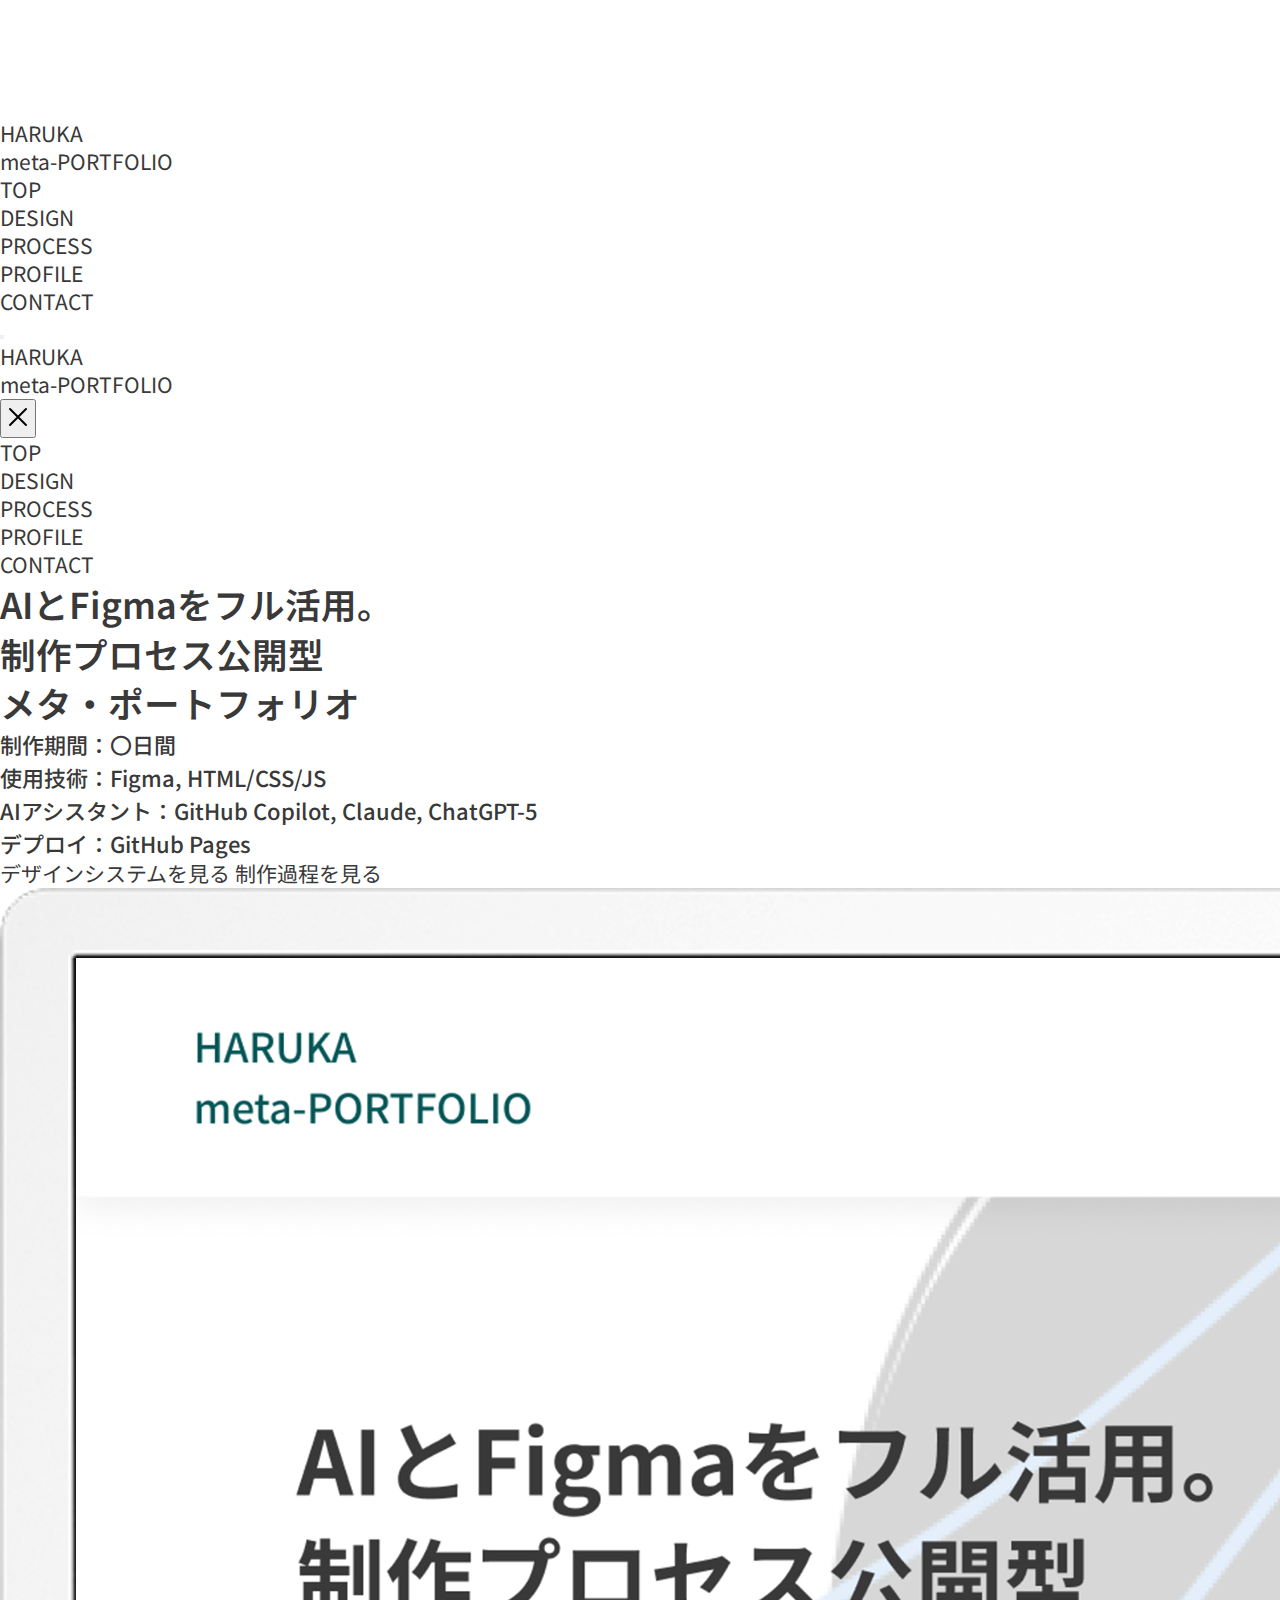
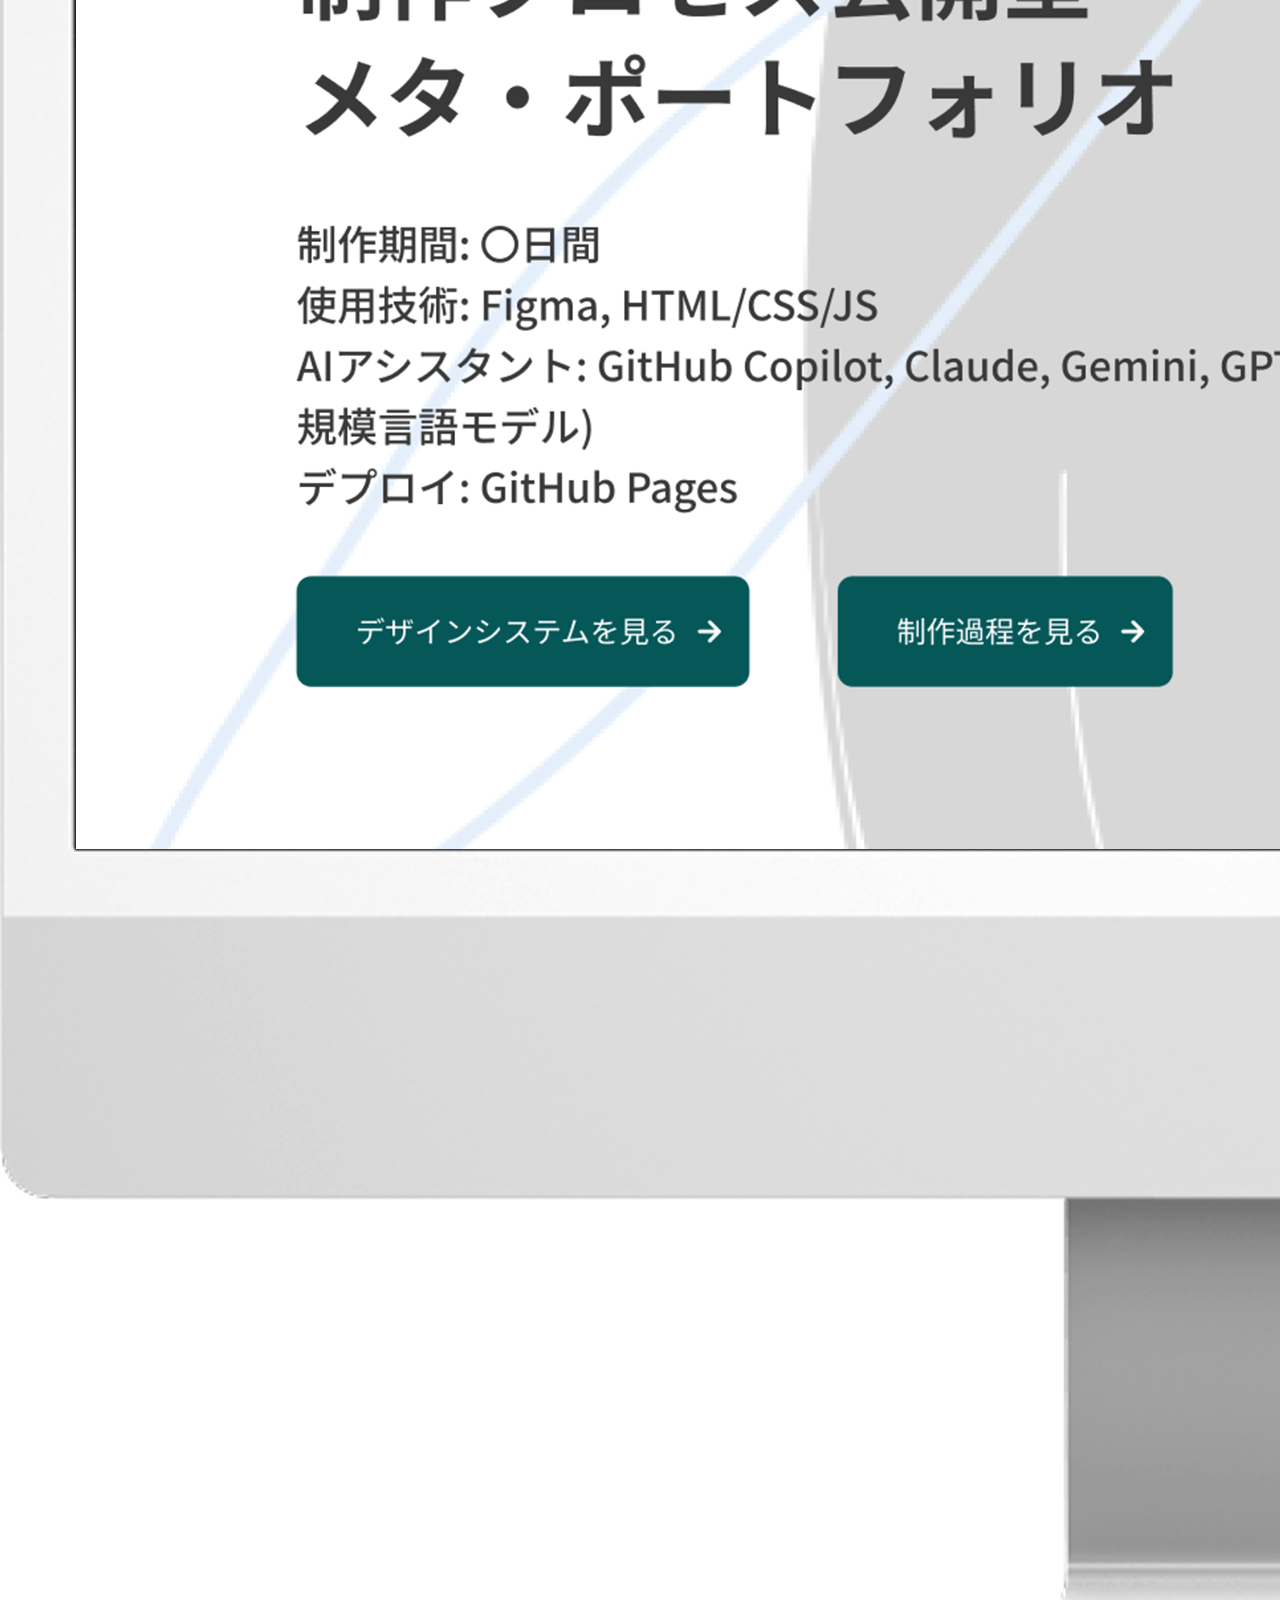
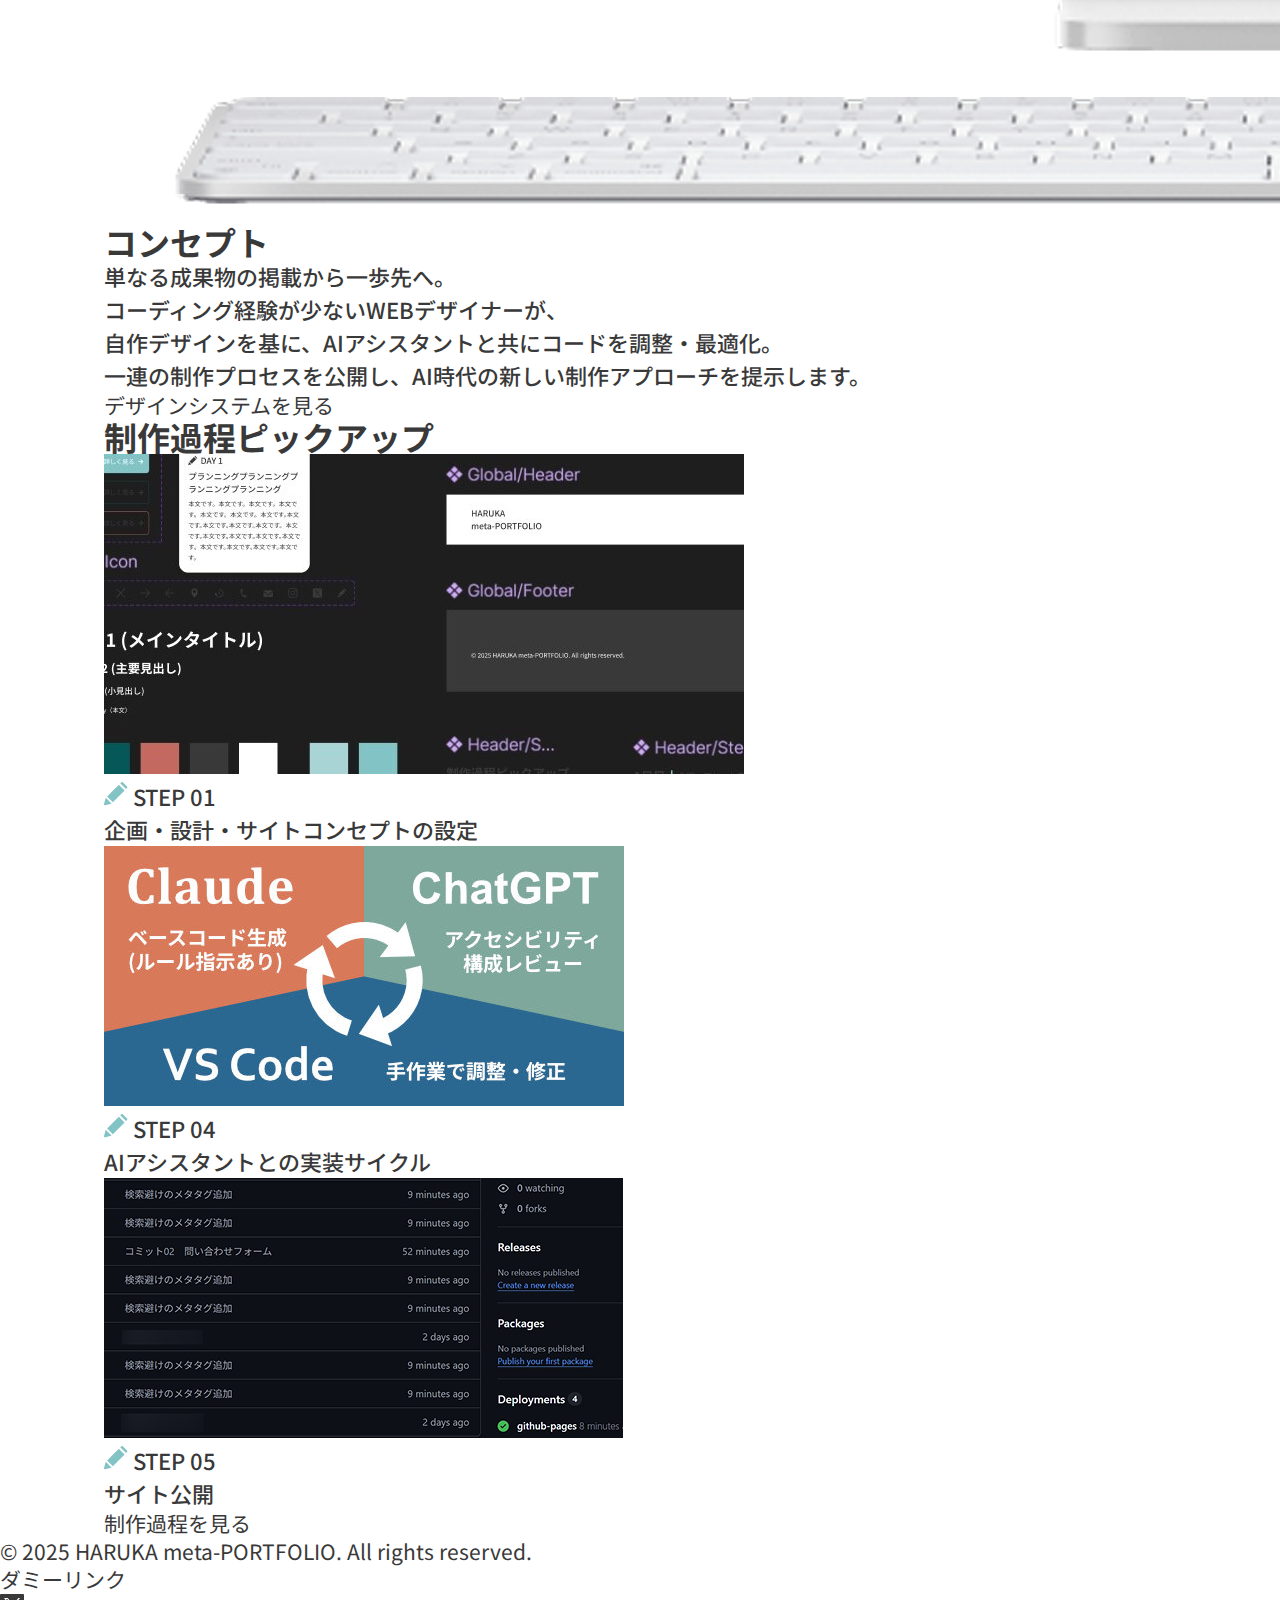
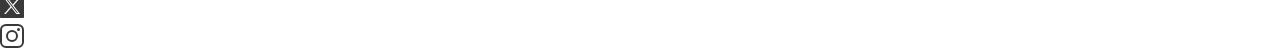
<file: index.html>
<!DOCTYPE html>
<html lang="ja">

<head>
    <meta charset="UTF-8">
    <meta name="viewport" content="width=device-width, initial-scale=1.0">
    <meta name="robots" content="noindex,nofollow">
    <title>HARUKA meta-PORTFOLIO</title>
    <link rel="preconnect" href="https://fonts.googleapis.com">
    <link rel="preconnect" href="https://fonts.gstatic.com" crossorigin>
    <link href="https://fonts.googleapis.com/css2?family=Noto+Sans+JP:wght@400;500;700;900&display=swap"
        rel="stylesheet">
    <link rel="stylesheet" href="style.css">
</head>

<body class="top-page">
    <!-- ===============================
 Header
 =============================== -->
    <header class="header">
        <div class="header__container">
            <div class="header__logo">
                <a href="index.html" class="header__logo-link">HARUKA <br class="u-mobile-break">meta-PORTFOLIO</a>
            </div>
            <nav class="header__nav">
                <ul class="header__nav-list">
                    <li class="header__nav-item">
                        <a href="index.html" class="header__nav-link">TOP</a>
                    </li>
                    <li class="header__nav-item">
                        <a href="design.html" class="header__nav-link">DESIGN</a>
                    </li>
                    <li class="header__nav-item">
                        <a href="process.html" class="header__nav-link">PROCESS</a>
                    </li>
                    <li class="header__nav-item">
                        <a href="profile.html" class="header__nav-link">PROFILE</a>
                    </li>
                    <li class="header__nav-item">
                        <a href="contact.html" class="header__nav-link">CONTACT</a>
                    </li>
                </ul>
            </nav>
            <button class="header__menu-toggle" aria-label="メニューを開く">
                <span class="header__menu-bar"></span>
                <span class="header__menu-bar"></span>
                <span class="header__menu-bar"></span>
            </button>
        </div>

        <!-- ===============================
    Mobile Menu Overlay
     =============================== -->
        <div class="mobile-menu-overlay">
            <div class="mobile-menu">
                <div class="mobile-menu__header">
                    <div class="mobile-menu__logo">
                        <a href="index.html" class="mobile-menu__logo-link">HARUKA<br>meta-PORTFOLIO</a>
                    </div>
                    <button class="mobile-menu__close" aria-label="メニューを閉じる">
                        <svg width="32" height="32" viewBox="0 0 32 32" fill="none" xmlns="http://www.w3.org/2000/svg">
                            <path d="M24 8L8 24M8 8L24 24" stroke="currentColor" stroke-width="2"
                                stroke-linecap="round" />
                        </svg>
                    </button>
                </div>

                <nav class="mobile-menu__nav">
                    <ul class="mobile-menu__list">
                        <li class="mobile-menu__item">
                            <a href="index.html" class="mobile-menu__link">TOP</a>
                        </li>
                        <li class="mobile-menu__item">
                            <a href="design.html" class="mobile-menu__link">DESIGN</a>
                        </li>
                        <li class="mobile-menu__item">
                            <a href="process.html" class="mobile-menu__link">PROCESS</a>
                        </li>
                        <li class="mobile-menu__item">
                            <a href="profile.html" class="mobile-menu__link">PROFILE</a>
                        </li>
                        <li class="mobile-menu__item">
                            <a href="contact.html" class="mobile-menu__link">CONTACT</a>
                        </li>
                    </ul>
                </nav>

            </div>
        </div>
    </header>

    <!-- Main Content -->
    <main class="Main_Content_Group">
        <!-- ===============================
     Section: Hero 
     =============================== -->
        <section class="Section_Hero_Full" id="top">
            <div class="Container_Hero_1200">

                <!-- 左側（テキスト） -->
                <div class="Content_Hero_Main">
                    <h1 class="Content_Hero_Main__title">
                        AIとFigmaをフル活用。<br>
                        制作プロセス公開型<br>
                        メタ・ポートフォリオ
                    </h1>
                    <h3 class="Content_Hero_Main__description">
                        制作期間：〇日間<br>
                        使用技術：Figma, HTML/CSS/JS<br>
                        AIアシスタント：GitHub Copilot, Claude, ChatGPT-5<br>
                        デプロイ：GitHub Pages
                    </h3>
                    <div class="Content_Hero_Main__buttons">
                        <a href="design.html" class="Button Button--primary">
                            <span>デザインシステムを見る</span>
                        </a>
                        <a href="process.html" class="Button Button--primary">
                            <span>制作過程を見る</span>
                        </a>
                    </div>
                </div>

                <!-- 右側（画像） -->
                <div class="Content_Hero_Img">
                    <img src="./img/img_Hero_Main.png" alt="HARUKA meta-PORTFOLIO ヒーローイメージ" class="img_Hero_Main">
                </div>

            </div>
        </section>

        <!-- ===============================
     Section: Concept
     =============================== -->
        <section class="Section_Full" id="concept">
            <div class="Container_1200">

                <!-- セクションヘッダー -->
                <div class="Section_Full__header">
                    <h2 class="Section_Full__title">コンセプト</h2>
                </div>

                <!-- メインコンテンツ -->
                <div class="Section_Full__content">

                    <!-- コンセプト説明テキスト -->
                    <div class="Section_content_Description">
                        <h3 class="Section_Concept_Description__text">
                            単なる成果物の掲載から一歩先へ。<br>
                            コーディング経験が少ないWEBデザイナーが、<br>
                            <span class="Text__highlight">自作デザインを基に、AIアシスタントと共にコードを調整・最適化。</span><br>
                            一連の制作プロセスを公開し、AI時代の新しい制作アプローチを提示します。
                        </h3>
                    </div>

                    <!-- ボタン -->
                    <div class="SectionEnd_Button_Wrapper">
                        <a href="design.html" class="Button Button--primary">
                            <span>デザインシステムを見る</span>
                        </a>
                    </div>

                </div>

            </div>
        </section>
        <!-- ===============================
 Section: Process_Highlights
 =============================== -->
        <section class="Section_Full background-surface" id="process">
            <div class="Container_1200">

                <!-- セクションタイトル -->
                <div class="Section_Full__header">
                    <h2 class="Section_Full__title underline-primary">制作過程ピックアップ</h2>
                </div>

                <!-- カード一覧 -->
                <div class="Process_Card_Group">
                    <!-- カード1 -->
                    <a href="process.html#Step01" class="Process_Card_Link">
                        <div class="Process_Card">
                            <img src="./img/process-hilights/Screenshot_Day1_Original.jpg" alt="DAY1の制作過程サムネイル"
                                class="Process_Card__img">
                            <div class="Process_Card__body">
                                <h3 class="Process_Card__day">
                                    <img src="./img/icon/Info_Pen.svg" alt="ペンアイコン" class="Process_Card--icon icon">
                                    STEP 01
                                </h3>
                                <h3 class="Process_Card__title">企画・設計・サイトコンセプトの設定</h3>
                            </div>
                        </div>
                    </a>


                    <!-- カード2 -->
                    <a href="process.html#Step04" class="Process_Card_Link">
                        <div class="Process_Card">
                            <img src="./img/process-hilights/Screenshot_Day4_Original.jpg" alt="DAY1の制作過程サムネイル"
                                class="Process_Card__img">
                            <div class="Process_Card__body">
                                <h3 class="Process_Card__day">
                                    <img src="./img/icon/Info_Pen.svg" alt="ペンアイコン" class="Process_Card--icon icon">
                                    STEP 04
                                </h3>
                                <h3 class="Process_Card__title">AIアシスタントとの実装サイクル</h3>
                            </div>
                        </div>
                    </a>


                    <!-- カード3 -->
                    <a href="process.html#Step05" class="Process_Card_Link">
                        <div class="Process_Card">
                            <img src="./img/process-hilights/Screenshot_Day5_Original.jpg" alt="DAY1の制作過程サムネイル"
                                class="Process_Card__img">
                            <div class="Process_Card__body">
                                <h3 class="Process_Card__day">
                                    <img src="./img/icon/Info_Pen.svg" alt="ペンアイコン" class="Process_Card--icon icon">
                                    STEP 05
                                </h3>
                                <h3 class="Process_Card__title">サイト公開</h3>
                            </div>
                        </div>
                    </a>

                </div>
                <!-- ボタン -->
                <div class="SectionEnd_Button_Wrapper">
                    <a href="process.html" class="Button Button--primary">
                        <span>制作過程を見る</span>
                    </a>
                </div>
            </div>
        </section>


        </div>
        </section>




    </main>

    <!-- ===============================
 Footer
 =============================== -->
    <footer class="footer">
        <div class="footer__container">
            <div class="footer__copyright">
                <p class="footer__copyright-text">
                    © 2025 HARUKA meta-PORTFOLIO. All rights reserved.
                </p>
            </div>
            <div class="footer__social">
                <p class="footer__social-label">ダミーリンク</p>
                <ul class="footer__social-list">
                    <li class="footer__social-item">
                        <a href="index.html" class="footer__social-link" rel="noopener noreferrer"
                            aria-label="X (旧Twitter)">
                            <img src="./img/icon/Social_Twitter.svg" alt="Xのアイコン" class="footer__social-icon" />
                        </a>
                    </li>
                    <li class="footer__social-item">
                        <a href="index.html" class="footer__social-link" rel="noopener noreferrer"
                            aria-label="Instagram">
                            <img src="./img/icon/Social_Instagram.svg" alt="Instagramのアイコン"
                                class="footer__social-icon" />
                        </a>
                    </li>
                </ul>
            </div>
        </div>
    </footer>

    <script src="menu.js"></script>
</body>

</html>
</file>
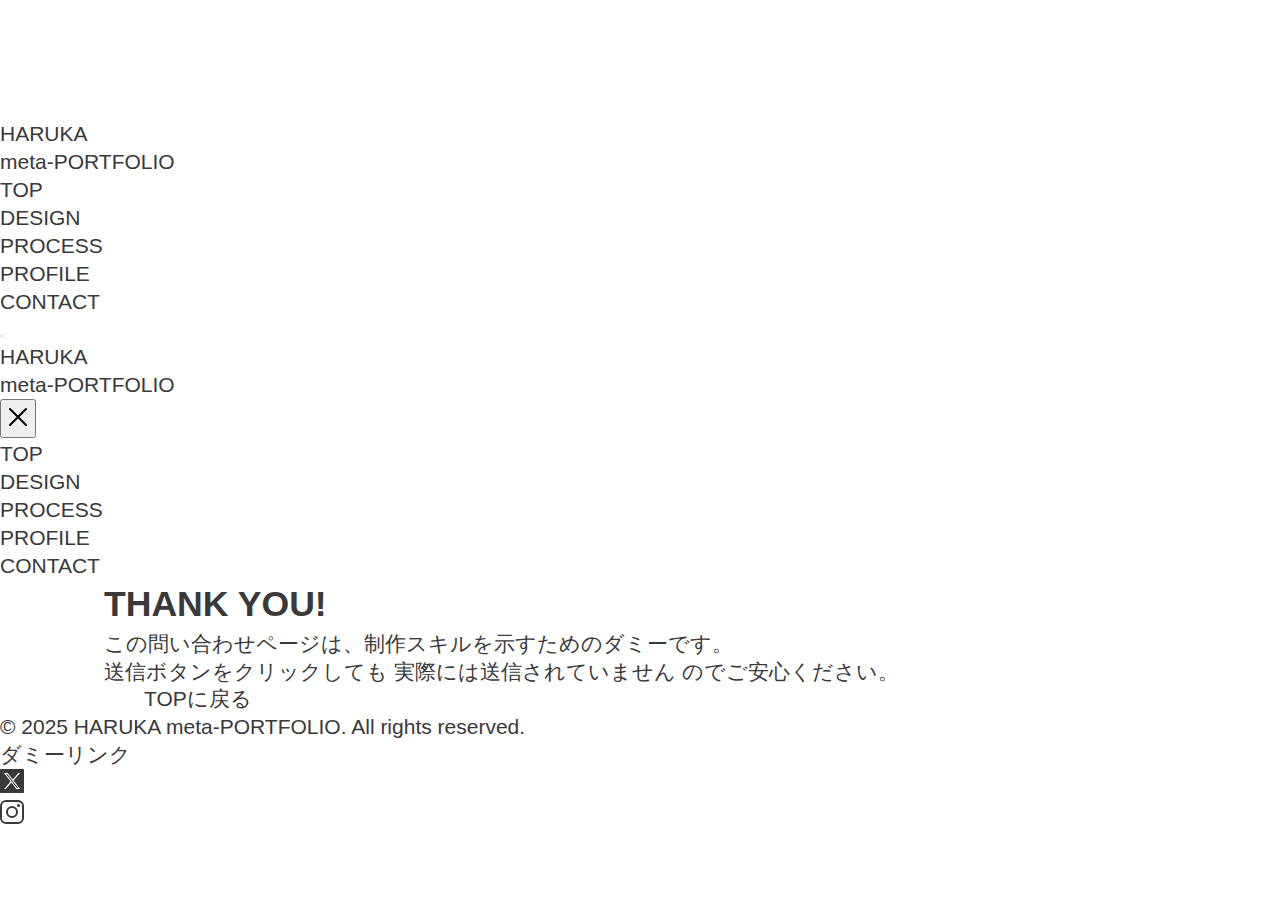
<file: contact-thanks.html>
<!DOCTYPE html>
<html lang="ja">

<head>
    <meta charset="UTF-8">
    <meta name="viewport" content="width=device-width, initial-scale=1.0">
    <title>CONTACT - HARUKA meta-PORTFOLIO</title>
    <link rel="stylesheet" href="style.css">
</head>

<body class="contact-page">

    <!-- ===============================
 Header
 =============================== -->
    <header class="header">
        <div class="header__container">
            <div class="header__logo">
                <a href="index.html" class="header__logo-link">HARUKA <br class="u-mobile-break">meta-PORTFOLIO</a>
            </div>
            <nav class="header__nav">
                <ul class="header__nav-list">
                    <li class="header__nav-item">
                        <a href="index.html" class="header__nav-link">TOP</a>
                    </li>
                    <li class="header__nav-item">
                        <a href="design.html" class="header__nav-link">DESIGN</a>
                    </li>
                    <li class="header__nav-item">
                        <a href="process.html" class="header__nav-link">PROCESS</a>
                    </li>
                    <li class="header__nav-item">
                        <a href="profile.html" class="header__nav-link">PROFILE</a>
                    </li>
                    <li class="header__nav-item">
                        <a href="contact.html" class="header__nav-link">CONTACT</a>
                    </li>
                </ul>
            </nav>
            <button class="header__menu-toggle" aria-label="メニューを開く">
                <span class="header__menu-bar"></span>
                <span class="header__menu-bar"></span>
                <span class="header__menu-bar"></span>
            </button>
        </div>

        <!-- ===============================
    Mobile Menu Overlay
     =============================== -->
        <div class="mobile-menu-overlay">
            <div class="mobile-menu">
                <div class="mobile-menu__header">
                    <div class="mobile-menu__logo">
                        <a href="index.html" class="mobile-menu__logo-link">HARUKA<br>meta-PORTFOLIO</a>
                    </div>
                    <button class="mobile-menu__close" aria-label="メニューを閉じる">
                        <svg width="32" height="32" viewBox="0 0 32 32" fill="none" xmlns="http://www.w3.org/2000/svg">
                            <path d="M24 8L8 24M8 8L24 24" stroke="currentColor" stroke-width="2"
                                stroke-linecap="round" />
                        </svg>
                    </button>
                </div>

                <nav class="mobile-menu__nav">
                    <ul class="mobile-menu__list">
                        <li class="mobile-menu__item">
                            <a href="index.html" class="mobile-menu__link">TOP</a>
                        </li>
                        <li class="mobile-menu__item">
                            <a href="design.html" class="mobile-menu__link">DESIGN</a>
                        </li>
                        <li class="mobile-menu__item">
                            <a href="process.html" class="mobile-menu__link">PROCESS</a>
                        </li>
                        <li class="mobile-menu__item">
                            <a href="profile.html" class="mobile-menu__link">PROFILE</a>
                        </li>
                        <li class="mobile-menu__item">
                            <a href="contact.html" class="mobile-menu__link">CONTACT</a>
                        </li>
                    </ul>
                </nav>

            </div>
        </div>
    </header>

    <!-- Main -->
    <main class="Main_Content_Group">

        <section class="Section_Full" id="contact-thanks">
            <div class="Container_1200">
                <div class="Section_Full__header">
                    <h1 class="Section_Full__title">THANK YOU!</h1>
                </div>
                <div class="Section_content_Description">
                    <p class="Section_content_Description__text">
                        この問い合わせページは、制作スキルを示すためのダミーです。<br>
                        送信ボタンをクリックしても
                        <span class="Text__highlight">実際には送信されていません</span>
                        のでご安心ください。
                    </p>
                </div>
                <!-- ===============================
         Next Page CTA
         =============================== -->
                <section class="Section_Full" id="top">
                    <div class="Container_1200">
                        <!-- ボタン -->
                        <div class="NextPageCTA">
                            <a href="#" class="Button Button--primary">
                                <span>TOPに戻る</span>
                            </a>
                        </div>
                    </div>
                </section>
        </section>



    </main>

    <!-- ===============================
 Footer
 =============================== -->
    <footer class="footer">
        <div class="footer__container">
            <div class="footer__copyright">
                <p class="footer__copyright-text">
                    © 2025 HARUKA meta-PORTFOLIO. All rights reserved.
                </p>
            </div>
            <div class="footer__social">
                <p class="footer__social-label">ダミーリンク</p>
                <ul class="footer__social-list">
                    <li class="footer__social-item">
                        <a href="index.html" class="footer__social-link" rel="noopener noreferrer"
                            aria-label="X (旧Twitter)">
                            <img src="./img/icon/Social_Twitter.svg" alt="Xのアイコン" class="footer__social-icon" />
                        </a>
                    </li>
                    <li class="footer__social-item">
                        <a href="index.html" class="footer__social-link" rel="noopener noreferrer"
                            aria-label="Instagram">
                            <img src="./img/icon/Social_Instagram.svg" alt="Instagramのアイコン"
                                class="footer__social-icon" />
                        </a>
                    </li>
                </ul>
            </div>
        </div>
    </footer>

    <script src="contact.js"></script>
    <script src="menu.js"></script>
</body>

</html>
</file>
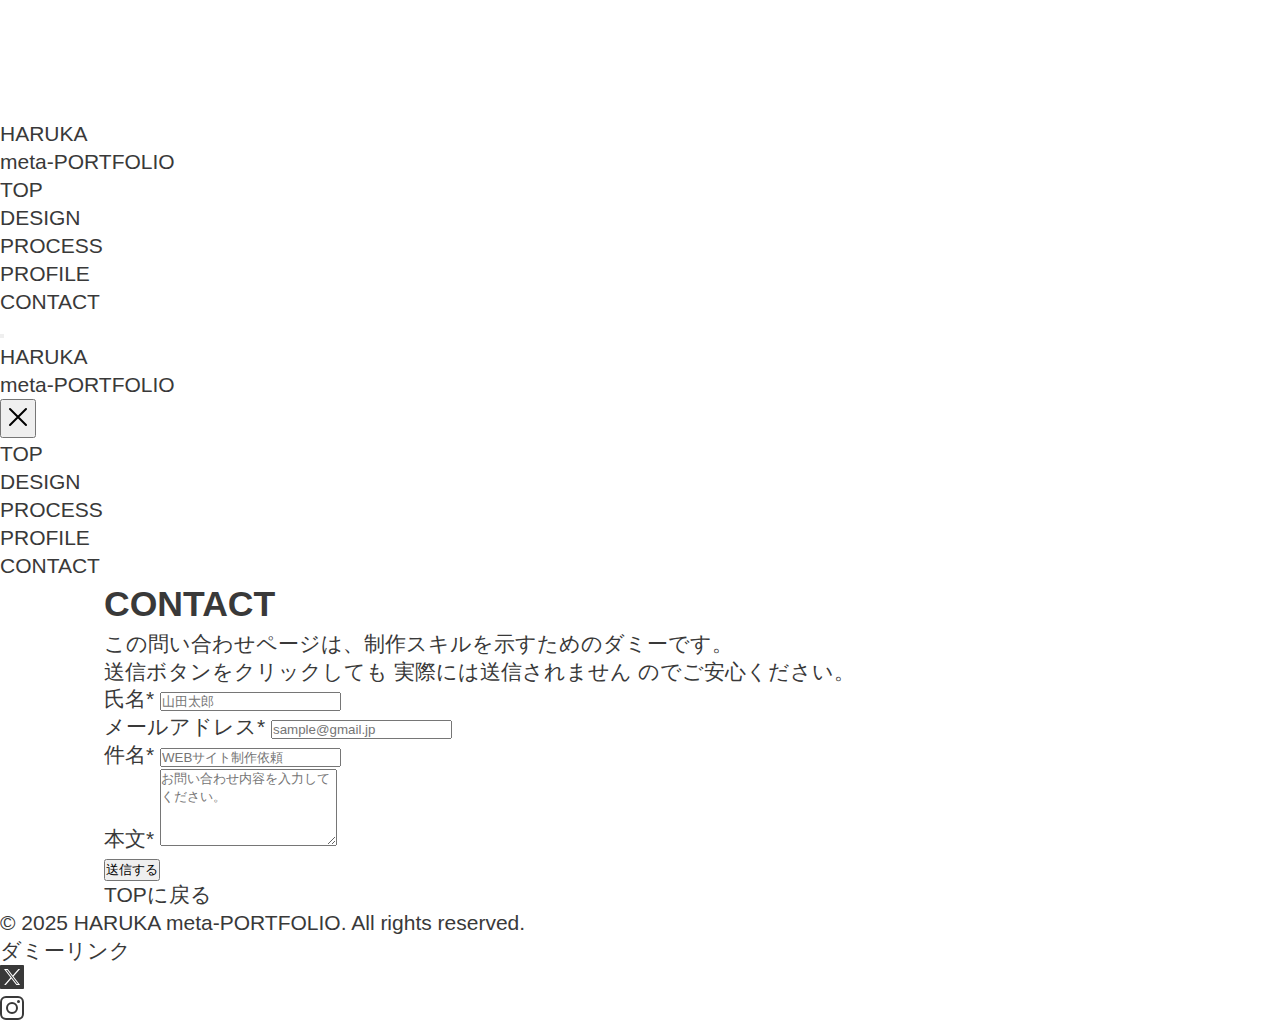
<file: contact.html>
<!DOCTYPE html>
<html lang="ja">

<head>
    <meta charset="UTF-8">
    <meta name="viewport" content="width=device-width, initial-scale=1.0">
    <title>CONTACT - HARUKA meta-PORTFOLIO</title>
    <link rel="stylesheet" href="style.css">
</head>

<body class="contact-page">

    <!-- ===============================
 Header
 =============================== -->
    <header class="header">
        <div class="header__container">
            <div class="header__logo">
                <a href="index.html" class="header__logo-link">HARUKA <br class="u-mobile-break">meta-PORTFOLIO</a>
            </div>
            <nav class="header__nav">
                <ul class="header__nav-list">
                    <li class="header__nav-item">
                        <a href="index.html" class="header__nav-link">TOP</a>
                    </li>
                    <li class="header__nav-item">
                        <a href="design.html" class="header__nav-link">DESIGN</a>
                    </li>
                    <li class="header__nav-item">
                        <a href="process.html" class="header__nav-link">PROCESS</a>
                    </li>
                    <li class="header__nav-item">
                        <a href="profile.html" class="header__nav-link">PROFILE</a>
                    </li>
                    <li class="header__nav-item">
                        <a href="contact.html" class="header__nav-link">CONTACT</a>
                    </li>
                </ul>
            </nav>
            <button class="header__menu-toggle" aria-label="メニューを開く">
                <span class="header__menu-bar"></span>
                <span class="header__menu-bar"></span>
                <span class="header__menu-bar"></span>
            </button>
        </div>

        <!-- ===============================
    Mobile Menu Overlay
     =============================== -->
        <div class="mobile-menu-overlay">
            <div class="mobile-menu">
                <div class="mobile-menu__header">
                    <div class="mobile-menu__logo">
                        <a href="index.html" class="mobile-menu__logo-link">HARUKA<br>meta-PORTFOLIO</a>
                    </div>
                    <button class="mobile-menu__close" aria-label="メニューを閉じる">
                        <svg width="32" height="32" viewBox="0 0 32 32" fill="none" xmlns="http://www.w3.org/2000/svg">
                            <path d="M24 8L8 24M8 8L24 24" stroke="currentColor" stroke-width="2"
                                stroke-linecap="round" />
                        </svg>
                    </button>
                </div>

                <nav class="mobile-menu__nav">
                    <ul class="mobile-menu__list">
                        <li class="mobile-menu__item">
                            <a href="index.html" class="mobile-menu__link">TOP</a>
                        </li>
                        <li class="mobile-menu__item">
                            <a href="design.html" class="mobile-menu__link">DESIGN</a>
                        </li>
                        <li class="mobile-menu__item">
                            <a href="process.html" class="mobile-menu__link">PROCESS</a>
                        </li>
                        <li class="mobile-menu__item">
                            <a href="profile.html" class="mobile-menu__link">PROFILE</a>
                        </li>
                        <li class="mobile-menu__item">
                            <a href="contact.html" class="mobile-menu__link">CONTACT</a>
                        </li>
                    </ul>
                </nav>

            </div>
        </div>
    </header>

    <!-- Main -->
    <main class="Main_Content_Group">

        <section class="Section_Contact_Full Section_Full">
            <div class="Container_1200">

                <div class="Section_Full__header">
                    <h1 class="Section_Full__title">CONTACT</h1>
                </div>

                <div class="Section_content_Description">
                    <p class="Section_content_Description__text">
                        この問い合わせページは、制作スキルを示すためのダミーです。<br>
                        送信ボタンをクリックしても
                        <span class="Text__highlight">実際には送信されません</span>
                        のでご安心ください。
                    </p>
                </div>

                <form id="contact-form" class="Contact_Form" action="contact-thanks.html" method="get">
  <div class="Contact_Form__field">
    <label for="name">氏名<span class="required">*</span></label>
    <input type="text" id="name" name="name"
           class="Contact_Form__input" placeholder="山田太郎" required>
  </div>

  <div class="Contact_Form__field">
    <label for="email">メールアドレス<span class="required">*</span></label>
    <input type="email" id="email" name="email"
           class="Contact_Form__input" placeholder="sample@gmail.jp" required>
  </div>

  <div class="Contact_Form__field">
    <label for="subject">件名<span class="required">*</span></label>
    <input type="text" id="subject" name="subject"
           class="Contact_Form__input" placeholder="WEBサイト制作依頼" required>
  </div>

  <div class="Contact_Form__field">
    <label for="message">本文<span class="required">*</span></label>
    <textarea id="message" name="message"
              class="Contact_Form__textarea" rows="5"
              placeholder="お問い合わせ内容を入力してください。" required></textarea>
  </div>

  <div class="Contact_Form__button">
    <button type="submit" class="Button Button--primary">送信する</button>
  </div>
</form>



            </div>
        </section>
        <!-- ===============================
         Next Page CTA
         =============================== -->
        <section class="Section_Full" id="top">
            <div class="Container_1200">
                <!-- ボタン -->
                <div class="NextPageCTA">
                    <a href="index.html" class="Button Button--primary">
                        <span>TOPに戻る</span>
                    </a>
                </div>
            </div>
        </section>

    </main>

    <!-- ===============================
 Footer
 =============================== -->
    <footer class="footer">
        <div class="footer__container">
            <div class="footer__copyright">
                <p class="footer__copyright-text">
                    © 2025 HARUKA meta-PORTFOLIO. All rights reserved.
                </p>
            </div>
            <div class="footer__social">
                <p class="footer__social-label">ダミーリンク</p>
                <ul class="footer__social-list">
                    <li class="footer__social-item">
                        <a href="index.html" class="footer__social-link" rel="noopener noreferrer"
                            aria-label="X (旧Twitter)">
                            <img src="./img/icon/Social_Twitter.svg" alt="Xのアイコン" class="footer__social-icon" />
                        </a>
                    </li>
                    <li class="footer__social-item">
                        <a href="index.html" class="footer__social-link" rel="noopener noreferrer"
                            aria-label="Instagram">
                            <img src="./img/icon/Social_Instagram.svg" alt="Instagramのアイコン"
                                class="footer__social-icon" />
                        </a>
                    </li>
                </ul>
            </div>
        </div>
    </footer>

    <script src="contact.js"></script>
    <script src="menu.js"></script>
</body>

</html>
</file>
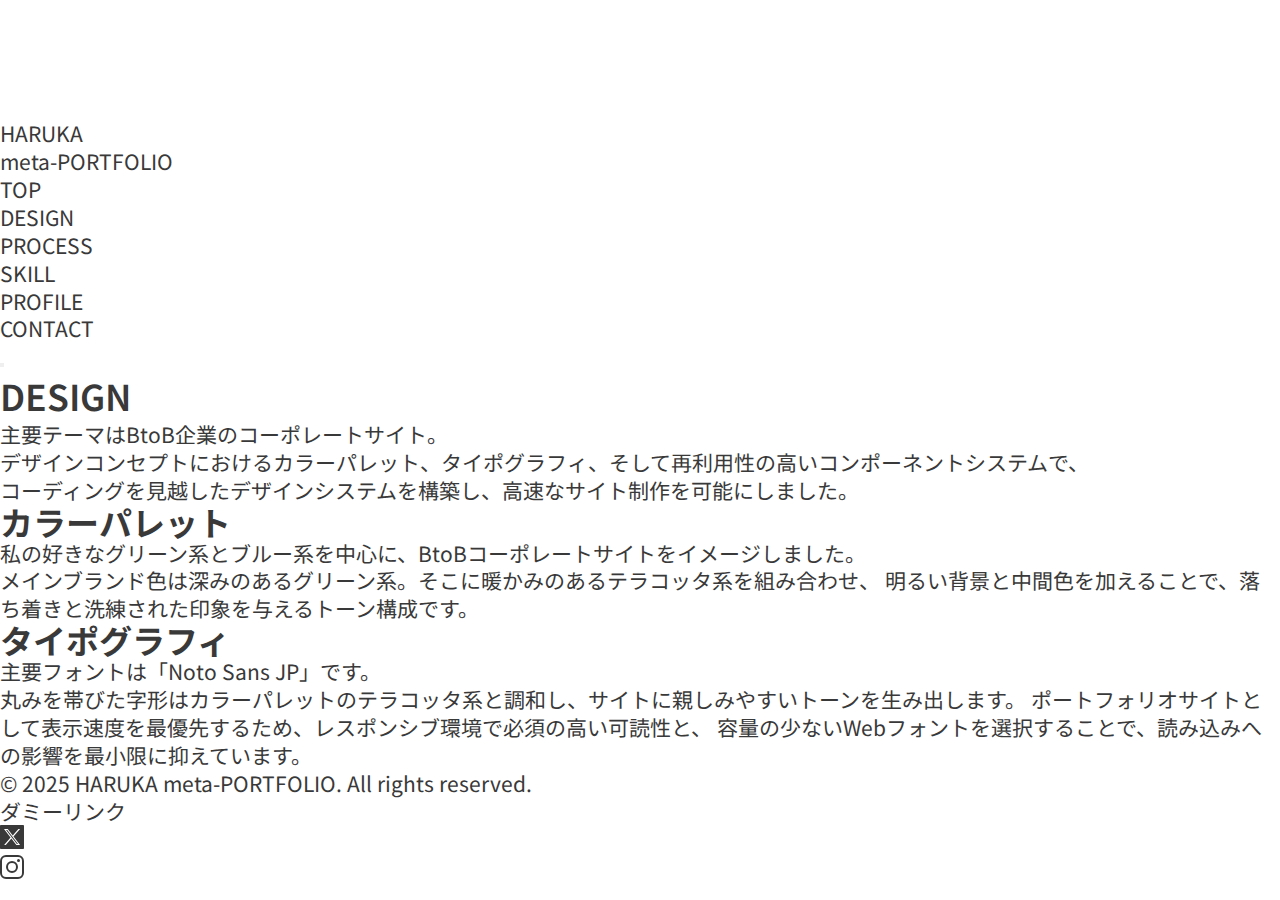
<file: design.html>
<!DOCTYPE html>
<html lang="ja">

<head>
    <meta charset="UTF-8">
    <meta name="viewport" content="width=device-width, initial-scale=1.0">
    <title>DESIGN | HARUKA meta-PORTFOLIO</title>
    <link rel="preconnect" href="https://fonts.googleapis.com">
    <link rel="preconnect" href="https://fonts.gstatic.com" crossorigin>
    <link href="https://fonts.googleapis.com/css2?family=Noto+Sans+JP:wght@400;500;700;900&display=swap"
        rel="stylesheet">
    <link rel="stylesheet" href="style.css">
</head>

<body class="design-page">
    <!-- Header -->
    <header class="header">
        <div class="header__container">
            <div class="header__logo">
                <a href="index.html" class="header__logo-link">
                    HARUKA <br class="u-mobile-break">meta-PORTFOLIO
                </a>
            </div>
            <nav class="header__nav">
                <ul class="header__nav-list">
                    <li class="header__nav-item"><a href="index.html#top" class="header__nav-link">TOP</a></li>
                    <li class="header__nav-item"><a href="design.html" class="header__nav-link is-active">DESIGN</a>
                    </li>
                    <li class="header__nav-item"><a href="index.html#process" class="header__nav-link">PROCESS</a></li>
                    <li class="header__nav-item"><a href="index.html#skill" class="header__nav-link">SKILL</a></li>
                    <li class="header__nav-item"><a href="index.html#profile" class="header__nav-link">PROFILE</a></li>
                    <li class="header__nav-item"><a href="index.html#contact" class="header__nav-link">CONTACT</a></li>
                </ul>
            </nav>
            <button class="header__menu-toggle" aria-label="メニューを開く">
                <span class="header__menu-bar"></span>
                <span class="header__menu-bar"></span>
                <span class="header__menu-bar"></span>
            </button>
        </div>
    </header>

    <!-- Main -->
    <main class="Main_Content_Group">
        <!-- ===============================
         Section_Title_Full
         =============================== -->
        <section class="Section_Title_Full" id="design-title">
            <div class="Container_Title_1200">
                <h1 class="Section_Title_Full__heading">DESIGN</h1>
                <p class="Section_Title_Full__lead">
                    主要テーマはBtoB企業のコーポレートサイト。<br>
                    デザインコンセプトにおける<span class="Text__highlight">カラーパレット、タイポグラフィ、</span>そして<span
                        class="Text__highlight">再利用性の高いコンポーネントシステムで、</span><br>
                    コーディングを見越したデザインシステムを構築し、高速なサイト制作を可能にしました。
                </p>
            </div>
        </section>

        <!-- ===============================
         Section_Color_Full
         =============================== -->
        <section class="Section_Color_Full" id="color">
            <div class="Container_Color_1200">
                <!-- <h2 class="Section_Color_Full__title">カラーパレット</h2> -->
<!-- セクションヘッダー -->
                <div class="Section_Concept_Full__header">
                    <h2 class="Section_Full__title">カラーパレット</h2>
                </div>
                <p class="Section_Color_Full__description">
                    私の好きなグリーン系とブルー系を中心に、<span class="Text__highlight">BtoBコーポレートサイトをイメージ</span>しました。<br>
                    メインブランド色は深みのあるグリーン系。そこに暖かみのあるテラコッタ系を組み合わせ、
                    明るい背景と中間色を加えることで、<span class="Text__highlight">落ち着きと洗練された印象を与えるトーン構成</span>です。
                </p>
            </div>
        </section>

        <!-- ===============================
         Section_Font_Full
         =============================== -->
        <section class="Section_Font_Full" id="typography">
            <div class="Container_Font_1200">
                <!-- <h2 class="Section_Font_Full__title">タイポグラフィ</h2> -->
<!-- セクションヘッダー -->
                <div class="Section_Concept_Full__header">
                    <h2 class="Section_Full__title">タイポグラフィ</h2>
                </div>
                <p class="Section_Font_Full__description">
                    主要フォントは「Noto Sans JP」です。<br>
                    丸みを帯びた字形はカラーパレットのテラコッタ系と調和し、サイトに親しみやすいトーンを生み出します。
                    <span class="Text__highlight">ポートフォリオサイトとして表示速度を最優先</span>するため、レスポンシブ環境で必須の高い可読性と、
                    容量の少ないWebフォントを選択することで、読み込みへの影響を最小限に抑えています。
                </p>
            </div>
        </section>
    </main>

    <!-- Footer -->
    <footer class="footer">
        <div class="footer__container">
            <div class="footer__copyright">
                <p class="footer__copyright-text">
                    © 2025 HARUKA meta-PORTFOLIO. All rights reserved.
                </p>
            </div>
            <div class="footer__social">
                <p class="footer__social-label">ダミーリンク</p>
                <ul class="footer__social-list">
                    <li class="footer__social-item">
                        <a href="#" class="footer__social-link" aria-label="X (旧Twitter)">
                            <img src="./img/icon/Social_Twitter.svg" alt="Xのアイコン" class="footer__social-icon">
                        </a>
                    </li>
                    <li class="footer__social-item">
                        <a href="#" class="footer__social-link" aria-label="Instagram">
                            <img src="./img/icon/Social_Instagram.svg" alt="Instagramのアイコン" class="footer__social-icon">
                        </a>
                    </li>
                </ul>
            </div>
        </div>
    </footer>
</body>

</html>
</file>
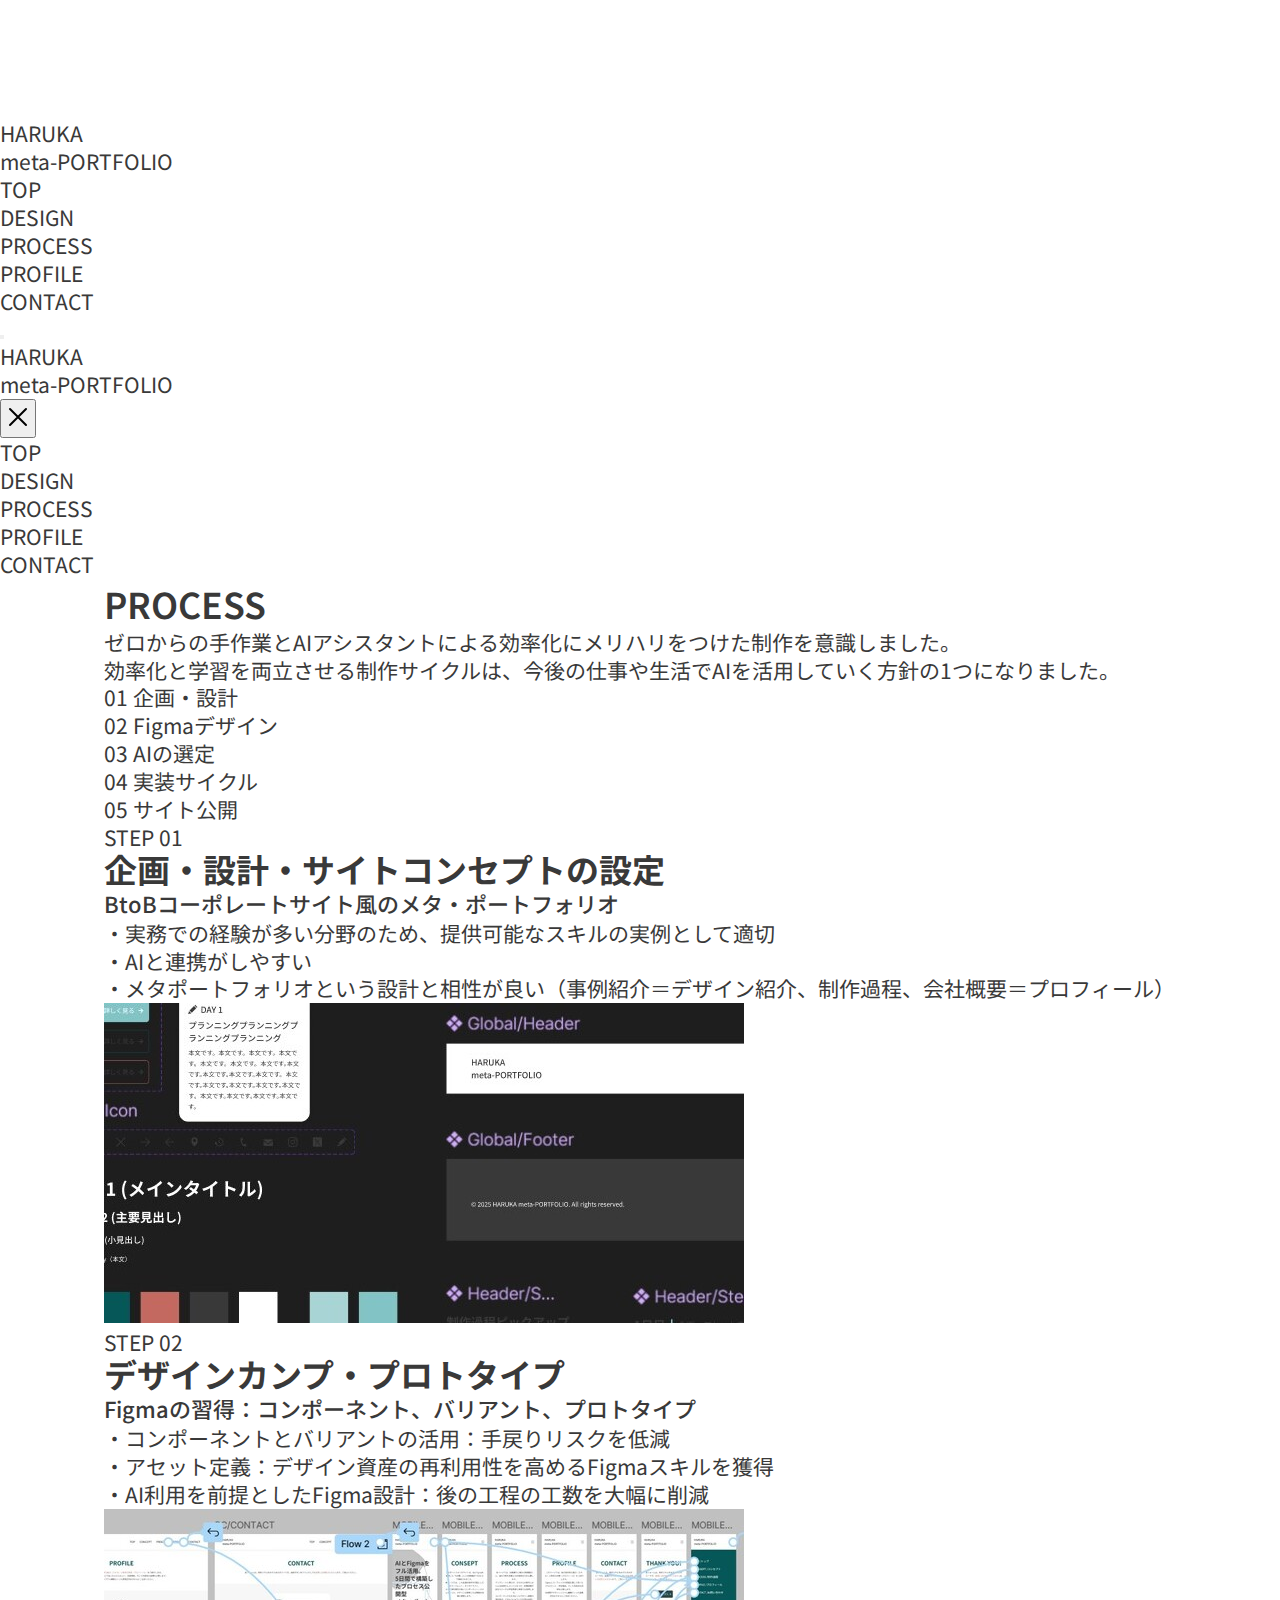
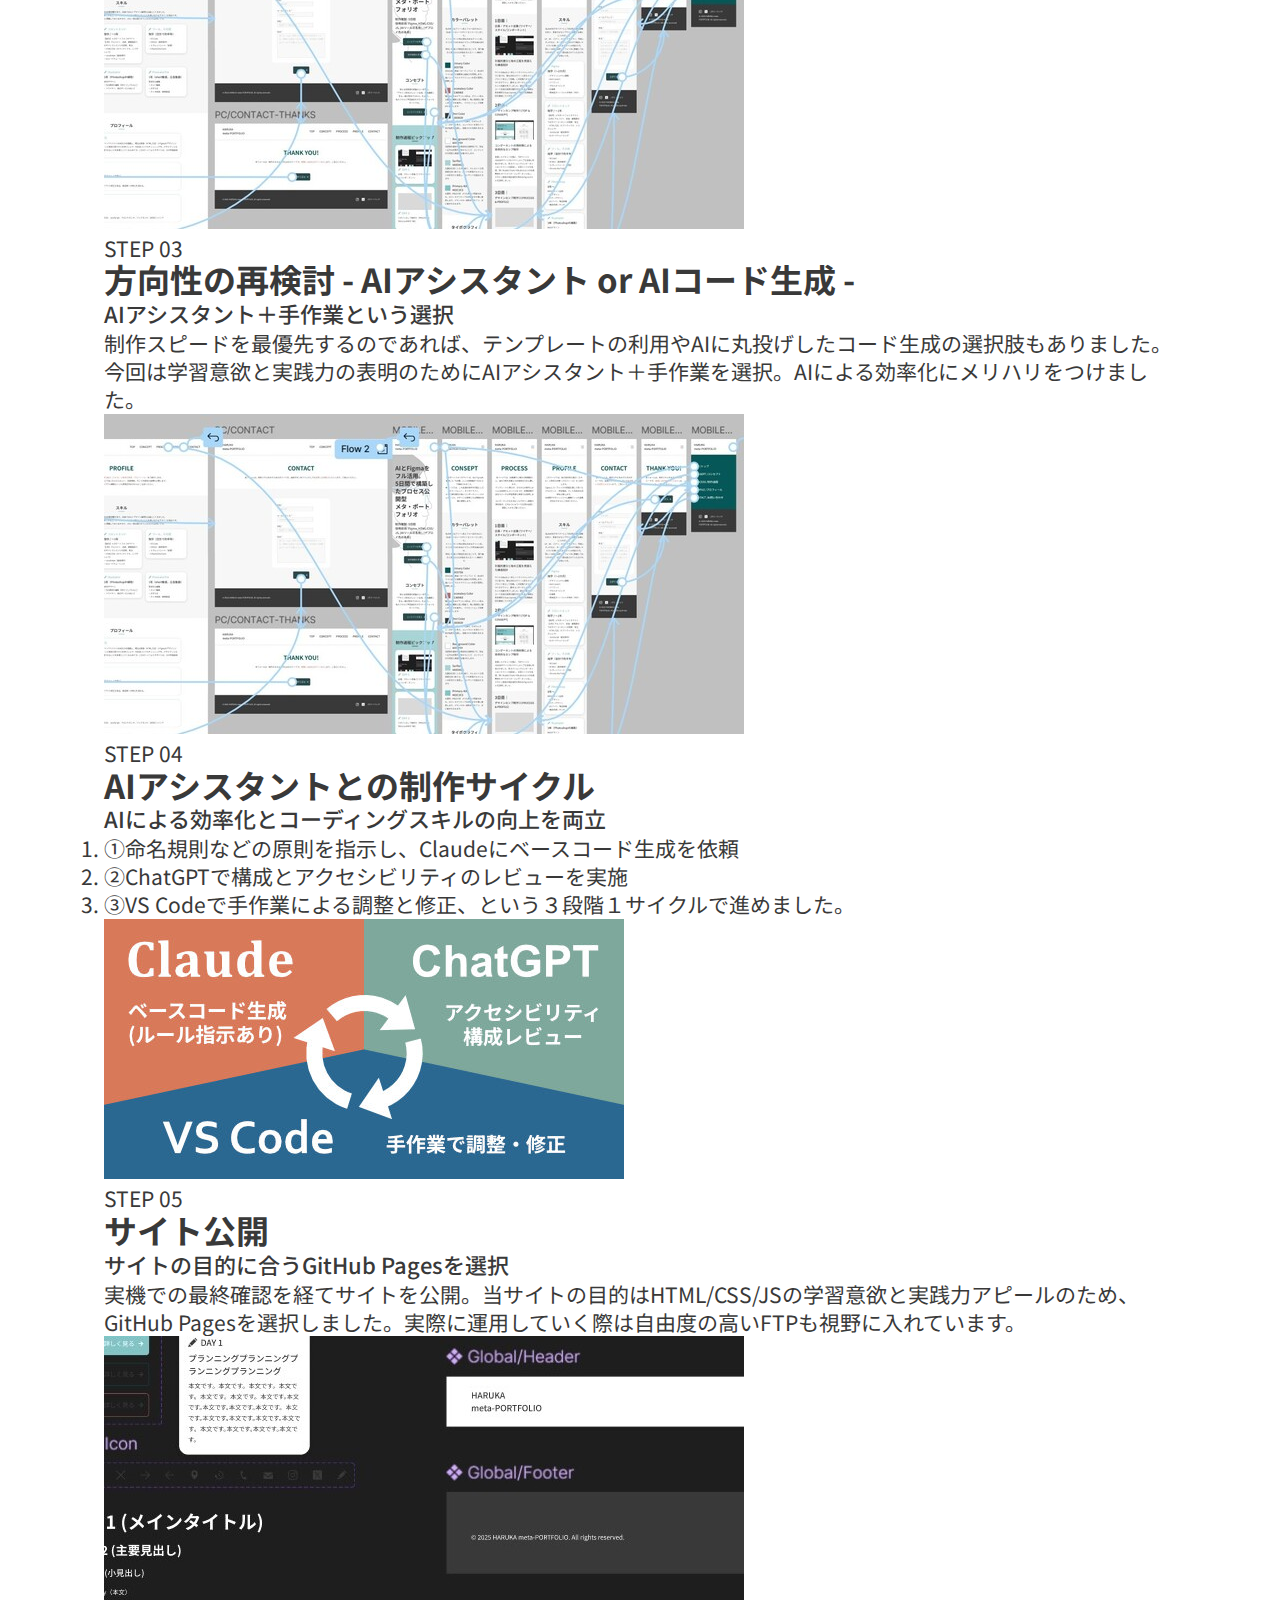
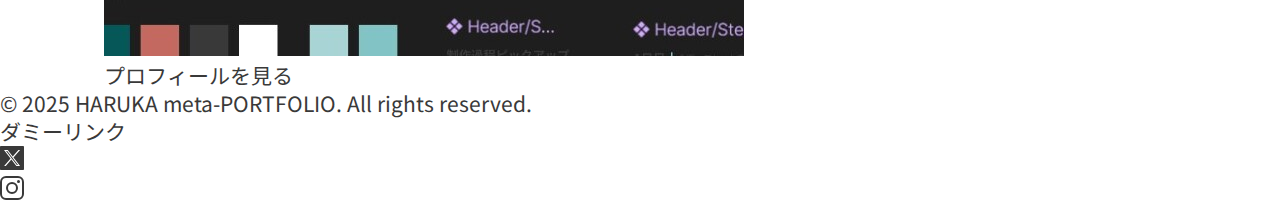
<file: process.html>
<!DOCTYPE html>
<html lang="ja">

<head>
    <meta charset="UTF-8">
    <meta name="viewport" content="width=device-width, initial-scale=1.0">
    <title>PROCESS - HARUKA meta-PORTFOLIO</title>
    <!-- Google Fonts: Noto Sans JP -->
    <link rel="preconnect" href="https://fonts.googleapis.com">
    <link rel="preconnect" href="https://fonts.gstatic.com" crossorigin>
    <link href="https://fonts.googleapis.com/css2?family=Noto+Sans+JP:wght@400;500;700;900&display=swap"
        rel="stylesheet">
    <link rel="stylesheet" href="style.css">
</head>

<body class="process-page">
    <!-- ===============================
 Header
 =============================== -->
    <header class="header">
        <div class="header__container">
            <div class="header__logo">
                <a href="index.html" class="header__logo-link">HARUKA <br class="u-mobile-break">meta-PORTFOLIO</a>
            </div>
            <nav class="header__nav">
                <ul class="header__nav-list">
                    <li class="header__nav-item">
                        <a href="index.html" class="header__nav-link">TOP</a>
                    </li>
                    <li class="header__nav-item">
                        <a href="design.html" class="header__nav-link">DESIGN</a>
                    </li>
                    <li class="header__nav-item">
                        <a href="process.html" class="header__nav-link">PROCESS</a>
                    </li>
                    <li class="header__nav-item">
                        <a href="profile.html" class="header__nav-link">PROFILE</a>
                    </li>
                    <li class="header__nav-item">
                        <a href="contact.html" class="header__nav-link">CONTACT</a>
                    </li>
                </ul>
            </nav>
            <button class="header__menu-toggle" aria-label="メニューを開く">
                <span class="header__menu-bar"></span>
                <span class="header__menu-bar"></span>
                <span class="header__menu-bar"></span>
            </button>
        </div>

        <!-- ===============================
    Mobile Menu Overlay
     =============================== -->
        <div class="mobile-menu-overlay">
            <div class="mobile-menu">
                <div class="mobile-menu__header">
                    <div class="mobile-menu__logo">
                        <a href="index.html" class="mobile-menu__logo-link">HARUKA<br>meta-PORTFOLIO</a>
                    </div>
                    <button class="mobile-menu__close" aria-label="メニューを閉じる">
                        <svg width="32" height="32" viewBox="0 0 32 32" fill="none" xmlns="http://www.w3.org/2000/svg">
                            <path d="M24 8L8 24M8 8L24 24" stroke="currentColor" stroke-width="2"
                                stroke-linecap="round" />
                        </svg>
                    </button>
                </div>

                <nav class="mobile-menu__nav">
                    <ul class="mobile-menu__list">
                        <li class="mobile-menu__item">
                            <a href="index.html" class="mobile-menu__link">TOP</a>
                        </li>
                        <li class="mobile-menu__item">
                            <a href="design.html" class="mobile-menu__link">DESIGN</a>
                        </li>
                        <li class="mobile-menu__item">
                            <a href="process.html" class="mobile-menu__link">PROCESS</a>
                        </li>
                        <li class="mobile-menu__item">
                            <a href="profile.html" class="mobile-menu__link">PROFILE</a>
                        </li>
                        <li class="mobile-menu__item">
                            <a href="contact.html" class="mobile-menu__link">CONTACT</a>
                        </li>
                    </ul>
                </nav>

            </div>
        </div>
    </header>

    <!-- Main Content -->
    <main class="Main_Content_Group">

        <!-- ===============================
         Section: Process Introduction
         =============================== -->
        <section class="Section_Full" id="process-intro">
            <div class="Container_1200">
                <!-- セクションヘッダー -->
                <div class="Section_Full__header">
                    <h1 class="Section_Full__title">PROCESS</h1>
                </div>

                <!-- 説明文 -->
                <div class="Section_content_Description">
                    <p class="Section_content_Description__text">
                        <span class="Text__highlight">ゼロからの手作業</span>と<span class="Text__highlight">AIアシスタントによる効率化</span>に<span class="Text__highlight">メリハリをつけた制作</span>を意識しました。<br>
                        効率化と学習を両立させる制作サイクルは、今後の仕事や生活でAIを活用していく方針の1つになりました。
                    </p>
                </div>

                <!-- プロセス全体 -->
                <div class="Group_AllProcess">
                    <div class="Process_Nav_Item Process_Nav_Item__Background01">
                        <span class="Process_Nav_Item__number">01</span>
                        <span class="Process_Nav_Item__label">企画・設計</span>
                    </div>
                    <div class="Process_Nav_Item Process_Nav_Item__Background02">
                        <span class="Process_Nav_Item__number">02</span>
                        <span class="Process_Nav_Item__label">Figmaデザイン</span>
                    </div>
                    <div class="Process_Nav_Item Process_Nav_Item__Background03">
                        <span class="Process_Nav_Item__number">03</span>
                        <span class="Process_Nav_Item__label">AIの選定</span>
                    </div>
                    <div class="Process_Nav_Item Process_Nav_Item__Background04">
                        <span class="Process_Nav_Item__number">04</span>
                        <span class="Process_Nav_Item__label">実装サイクル</span>
                    </div>
                    <div class="Process_Nav_Item Process_Nav_Item__Background05">
                        <span class="Process_Nav_Item__number">05</span>
                        <span class="Process_Nav_Item__label">サイト公開</span>
                    </div>
                </div>
            </div>
        </section>

        <!-- ===============================
         Section: Process Steps
         =============================== -->
        <section class="Section_Full background-alternate" id="process-steps">
            <div class="Container_1200">

                <!-- STEP 01 -->
                <div class="Process_Step" id="Step01">
                    <div class="Process_Step__header">
                        <div class="Process_Step__badge">
                            <span class="Process_Step__badge-label">STEP</span>
                            <span class="Process_Step__badge-number">01</span>
                        </div>
                        <h2 class="Process_Step__title">企画・設計・サイトコンセプトの設定</h2>
                    </div>
                    <div class="Process_Step__content">
                        <div class="Process_Step__text">
                            <h3 class="Process_Step__subtitle">BtoBコーポレートサイト風のメタ・ポートフォリオ</h3>
                            <ul class="Process_Step__list">
                                <li>・<span class="Text__highlight">実務での経験が多い分野</span>のため、提供可能なスキルの実例として適切</li>
                                <li>・<span class="Text__highlight">AIと連携がしやすい</span></li>
                                <li>・メタポートフォリオという設計と相性が良い（事例紹介＝デザイン紹介、制作過程、会社概要＝プロフィール）</li>
                            </ul>
                        </div>
                        <div class="Process_Step__image">
                            <img src="./img/process-hilights/Screenshot_Day1_Original.jpg" alt="企画・設計段階のスクリーンショット"
                                class="Process_Step__img">
                        </div>
                    </div>
                </div>

                <!-- STEP 02 -->
                <div class="Process_Step">
                    <div class="Process_Step__header">
                        <div class="Process_Step__badge">
                            <span class="Process_Step__badge-label">STEP</span>
                            <span class="Process_Step__badge-number">02</span>
                        </div>
                        <h2 class="Process_Step__title">デザインカンプ・プロトタイプ</h2>
                    </div>
                    <div class="Process_Step__content">
                        <div class="Process_Step__text">
                            <h3 class="Process_Step__subtitle">Figmaの習得：コンポーネント、バリアント、プロトタイプ</h3>
                            <ul class="Process_Step__list">
                                <li>・コンポーネントとバリアントの活用：手戻りリスクを低減</li>
                                <li>・アセット定義：<span class="Text__highlight">デザイン資産の再利用性を高めるFigmaスキル</span>を獲得</li>
                                <li>・<span class="Text__highlight">AI利用を前提としたFigma設計</span>：後の工程の工数を大幅に削減</li>
                            </ul>
                        </div>
                        <div class="Process_Step__image">
                            <img src="./img/process-hilights/Screenshot_Day2_Original.jpg" alt="企画・設計段階のスクリーンショット"
                                class="Process_Step__img">
                        </div>
                    </div>
                </div>

                <!-- STEP 03 -->
                <div class="Process_Step">
                    <div class="Process_Step__header">
                        <div class="Process_Step__badge">
                            <span class="Process_Step__badge-label">STEP</span>
                            <span class="Process_Step__badge-number">03</span>
                        </div>
                        <h2 class="Process_Step__title">方向性の再検討 - AIアシスタント or AIコード生成 -</h2>
                    </div>
                    <div class="Process_Step__content">
                        <div class="Process_Step__text"  id="Step04">
                            <h3 class="Process_Step__subtitle">AIアシスタント＋手作業という選択</h3>
                            <p class="Process_Step__description">
                                制作スピードを最優先するのであれば、テンプレートの利用やAIに丸投げしたコード生成の選択肢もありました。今回は学習意欲と実践力の表明のために<span
                                    class="Text__highlight">AIアシスタント＋手作業</span>を選択。AIによる<span
                                    class="Text__highlight">効率化にメリハリ</span>をつけました。
                            </p>
                        </div>
                        <div class="Process_Step__image">
                            <img src="./img/process-hilights/Screenshot_Day3_Original.jpg" alt="企画・設計段階のスクリーンショット"
                                class="Process_Step__img">
                        </div>
                    </div>
                </div>

                <!-- STEP 04 -->
                <div class="Process_Step">
                    <div class="Process_Step__header">
                        <div class="Process_Step__badge">
                            <span class="Process_Step__badge-label">STEP</span>
                            <span class="Process_Step__badge-number">04</span>
                        </div>
                        <h2 class="Process_Step__title">AIアシスタントとの制作サイクル</h2>
                    </div>
                    <div class="Process_Step__content">
                        <div class="Process_Step__text"  id="Step05">
                            <h3 class="Process_Step__subtitle">AIによる効率化とコーディングスキルの向上を両立</h3>
                            <ol class="Process_Step__list Process_Step__list--ordered">
                                <li>①命名規則などの原則を指示し、Claudeに<span class="Text__highlight">ベースコード生成</span>を依頼</li>
                                <li>②ChatGPTで<span class="Text__highlight">構成とアクセシビリティのレビュー</span>を実施</li>
                                <li>③VS Codeで<span class="Text__highlight">手作業による調整と修正</span>、という３段階１サイクルで進めました。</li>
                            </ol>
                        </div>
                        <div class="Process_Step__image">
                            <img src="./img/process-hilights/Screenshot_Day4_Original.jpg" alt="企画・設計段階のスクリーンショット"
                                class="Process_Step__img">
                        </div>
                    </div>
                </div>

                <!-- STEP 05 -->
                <div class="Process_Step">
                    <div class="Process_Step__header">
                        <div class="Process_Step__badge">
                            <span class="Process_Step__badge-label">STEP</span>
                            <span class="Process_Step__badge-number">05</span>
                        </div>
                        <h2 class="Process_Step__title">サイト公開</h2>
                    </div>
                    <div class="Process_Step__content">
                        <div class="Process_Step__text">
                            <h3 class="Process_Step__subtitle">サイトの目的に合うGitHub Pagesを選択</h3>
                            <p class="Process_Step__description">
                                <span class="Text__highlight">実機での最終確認</span>を経てサイトを公開。当サイトの目的はHTML/CSS/JSの<span
                                    class="Text__highlight">学習意欲と実践力アピールのため、GitHub
                                    Pagesを選択</span>しました。実際に運用していく際は自由度の高いFTPも視野に入れています。
                            </p>
                        </div>
                        <div class="Process_Step__image">
                            <img src="./img/process-hilights/Screenshot_Day1_Original.jpg" alt="企画・設計段階のスクリーンショット"
                                class="Process_Step__img">
                        </div>
                    </div>
                </div>

            </div>
        </section>

        <!-- ===============================
         Next Page CTA
         =============================== -->
        <section class="Section_Full" id="cta">
            <div class="Container_1200">
                <div class="NextPageCTA">
                    <a href="profile.html" class="Button Button--primary">
                        <span>プロフィールを見る</span>
                    </a>
                </div>
            </div>
        </section>

    </main>

     <!-- ===============================
 Footer
 =============================== -->
    <footer class="footer">
        <div class="footer__container">
            <div class="footer__copyright">
                <p class="footer__copyright-text">
                    © 2025 HARUKA meta-PORTFOLIO. All rights reserved.
                </p>
            </div>
            <div class="footer__social">
                <p class="footer__social-label">ダミーリンク</p>
                <ul class="footer__social-list">
                    <li class="footer__social-item">
                        <a href="index.html" class="footer__social-link" rel="noopener noreferrer"
                            aria-label="X (旧Twitter)">
                            <img src="./img/icon/Social_Twitter.svg" alt="Xのアイコン" class="footer__social-icon" />
                        </a>
                    </li>
                    <li class="footer__social-item">
                        <a href="index.html" class="footer__social-link" rel="noopener noreferrer"
                            aria-label="Instagram">
                            <img src="./img/icon/Social_Instagram.svg" alt="Instagramのアイコン"
                                class="footer__social-icon" />
                        </a>
                    </li>
                </ul>
            </div>
        </div>
    </footer>

    <script src="menu.js"></script>
</body>

</html>
</file>
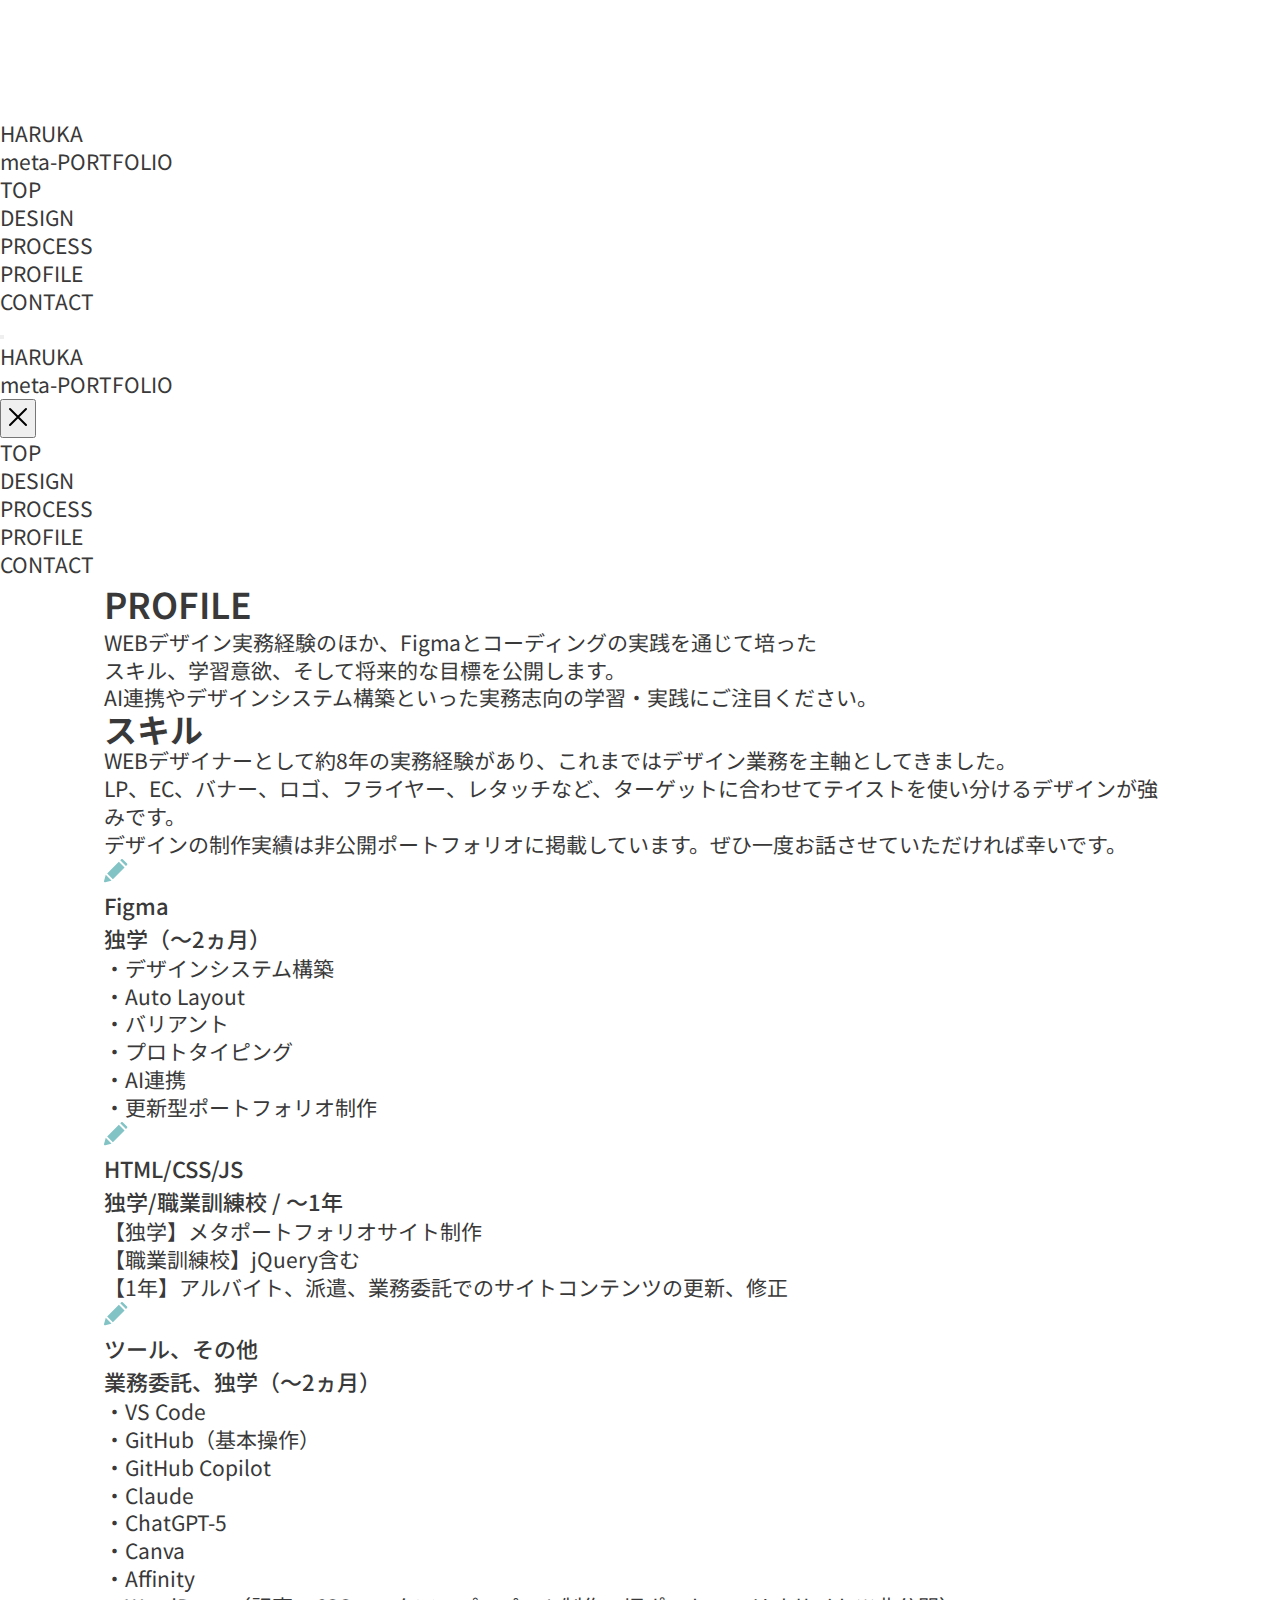
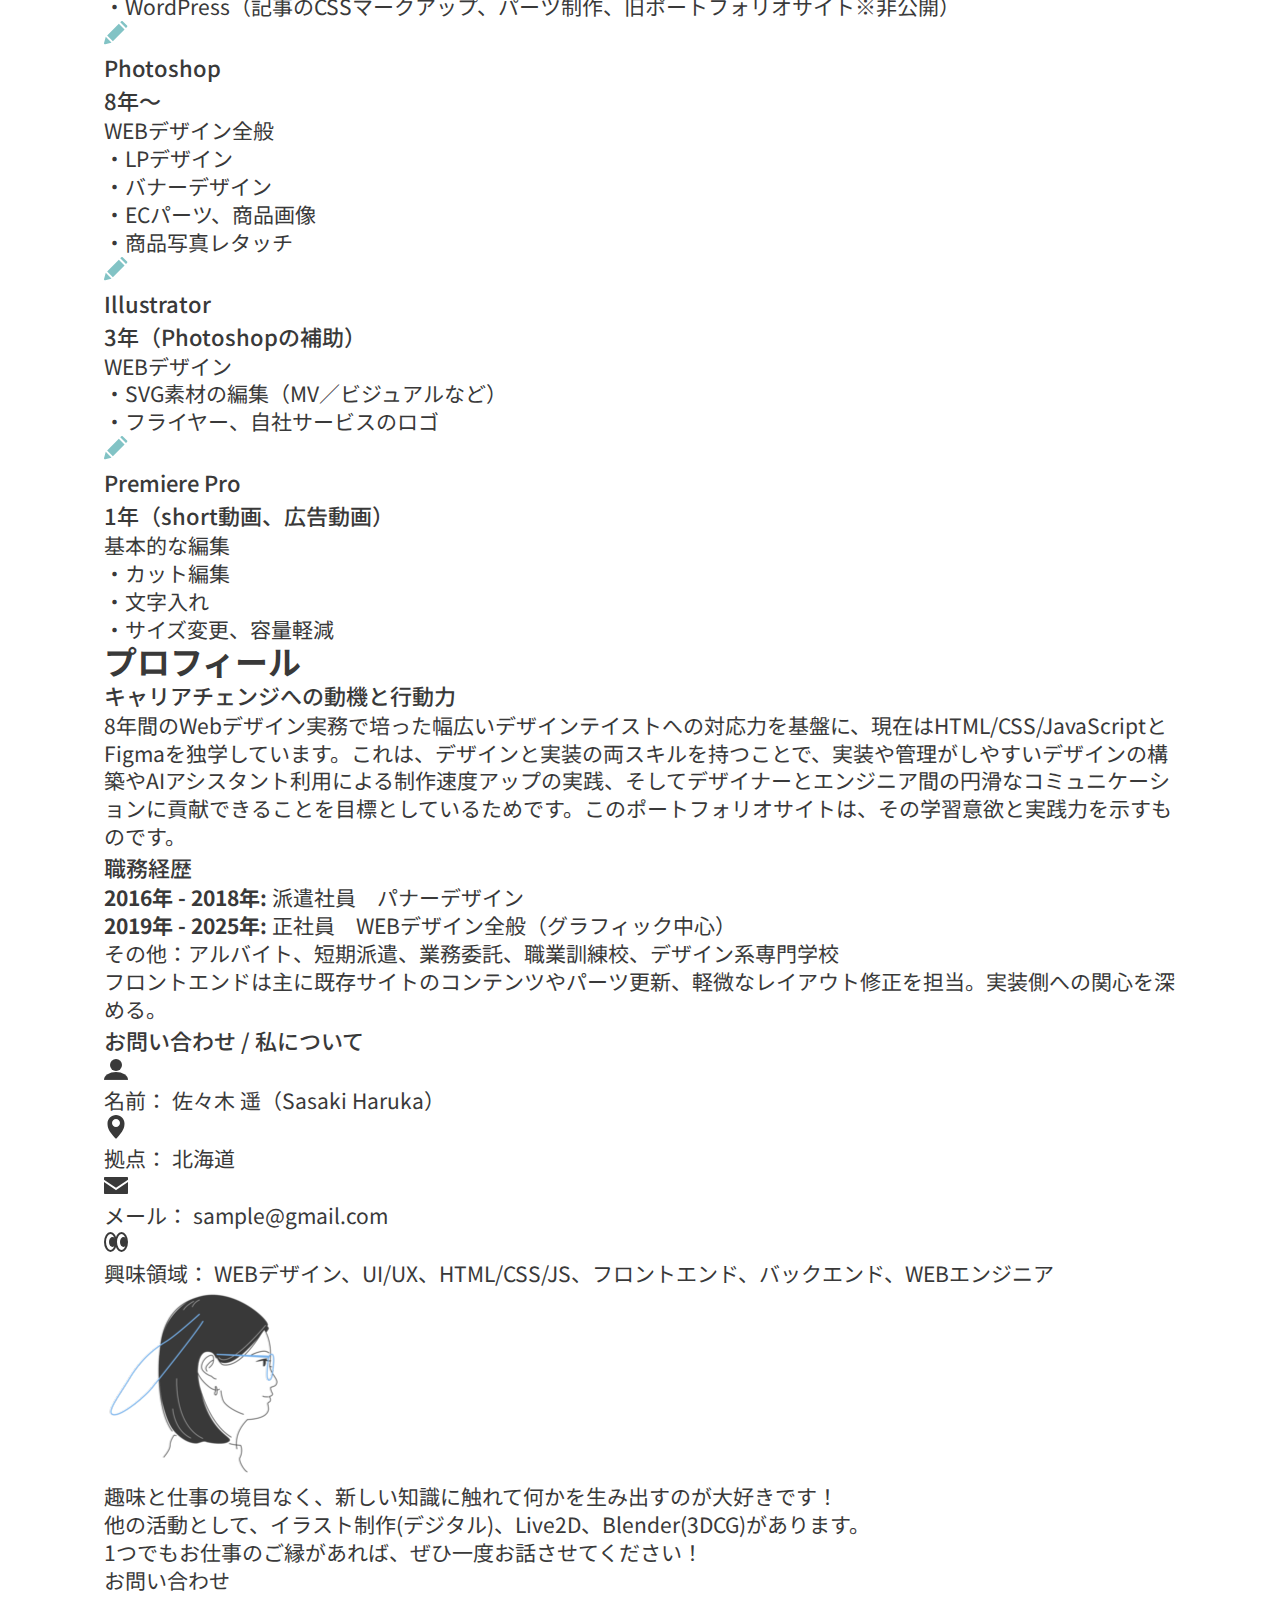
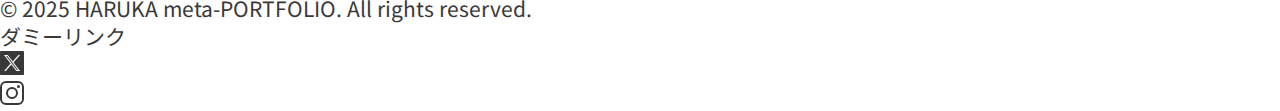
<file: profile.html>
<!DOCTYPE html>
<html lang="ja">

<head>
    <meta charset="UTF-8">
    <meta name="viewport" content="width=device-width, initial-scale=1.0">
    <meta name="robots" content="noindex,nofollow">
    <title>PROFILE - HARUKA meta-PORTFOLIO</title>
    <link rel="preconnect" href="https://fonts.googleapis.com">
    <link rel="preconnect" href="https://fonts.gstatic.com" crossorigin>
    <link href="https://fonts.googleapis.com/css2?family=Noto+Sans+JP:wght@400;500;700;900&display=swap"
        rel="stylesheet">
    <link rel="stylesheet" href="style.css">
</head>

<body class="profile-page">
    <!-- ===============================
 Header
 =============================== -->
    <header class="header">
        <div class="header__container">
            <div class="header__logo">
                <a href="index.html" class="header__logo-link">HARUKA <br class="u-mobile-break">meta-PORTFOLIO</a>
            </div>
            <nav class="header__nav">
                <ul class="header__nav-list">
                    <li class="header__nav-item">
                        <a href="index.html" class="header__nav-link">TOP</a>
                    </li>
                    <li class="header__nav-item">
                        <a href="design.html" class="header__nav-link">DESIGN</a>
                    </li>
                    <li class="header__nav-item">
                        <a href="process.html" class="header__nav-link">PROCESS</a>
                    </li>
                    <li class="header__nav-item">
                        <a href="profile.html" class="header__nav-link">PROFILE</a>
                    </li>
                    <li class="header__nav-item">
                        <a href="contact.html" class="header__nav-link">CONTACT</a>
                    </li>
                </ul>
            </nav>
            <button class="header__menu-toggle" aria-label="メニューを開く">
                <span class="header__menu-bar"></span>
                <span class="header__menu-bar"></span>
                <span class="header__menu-bar"></span>
            </button>
        </div>

        <!-- ===============================
    Mobile Menu Overlay
     =============================== -->
        <div class="mobile-menu-overlay">
            <div class="mobile-menu">
                <div class="mobile-menu__header">
                    <div class="mobile-menu__logo">
                        <a href="index.html" class="mobile-menu__logo-link">HARUKA<br>meta-PORTFOLIO</a>
                    </div>
                    <button class="mobile-menu__close" aria-label="メニューを閉じる">
                        <svg width="32" height="32" viewBox="0 0 32 32" fill="none" xmlns="http://www.w3.org/2000/svg">
                            <path d="M24 8L8 24M8 8L24 24" stroke="currentColor" stroke-width="2"
                                stroke-linecap="round" />
                        </svg>
                    </button>
                </div>

                <nav class="mobile-menu__nav">
                    <ul class="mobile-menu__list">
                        <li class="mobile-menu__item">
                            <a href="index.html" class="mobile-menu__link">TOP</a>
                        </li>
                        <li class="mobile-menu__item">
                            <a href="design.html" class="mobile-menu__link">DESIGN</a>
                        </li>
                        <li class="mobile-menu__item">
                            <a href="process.html" class="mobile-menu__link">PROCESS</a>
                        </li>
                        <li class="mobile-menu__item">
                            <a href="profile.html" class="mobile-menu__link">PROFILE</a>
                        </li>
                        <li class="mobile-menu__item">
                            <a href="contact.html" class="mobile-menu__link">CONTACT</a>
                        </li>
                    </ul>
                </nav>

            </div>
        </div>
    </header>

    <!-- Main Content -->
    <main class="Main_Content_Group">

        <!-- ===============================
         Section: Profile Introduction
         =============================== -->
        <section class="Section_Full" id="profile-intro">
            <div class="Container_1200">
                <!-- セクションヘッダー -->
                <div class="Section_Full__header">
                    <h1 class="Section_Full__title">PROFILE</h1>
                </div>

                <!-- 説明文 -->
                <div class="Section_content_Description">
                    <p class="Section_content_Description__text">
                        <span class="Text__highlight">WEBデザイン実務経験</span>のほか、<span class="Text__highlight">Figmaとコーディング</span></span>の実践を通じて培った<br>
                        <span class="Text__highlight">スキル</span>、<span class="Text__highlight">学習意欲</span>、そして<span class="Text__highlight">将来的な目標</span>を公開します。<br>
                        AI連携やデザインシステム構築といった実務志向の学習・実践にご注目ください。
                    </p>
                </div>
            </div>
        </section>

        <!-- ===============================
         Section: Skills
         =============================== -->
        <section class="Section_Full background-alternate" id="skills">
            <div class="Container_1200">
                <!-- セクションヘッダー -->
                <div class="Section_Full__header">
                    <h2 class="Section_Full__title">スキル</h2>
                </div>

                <!-- 説明文 -->
                <div class="Section_content_Description">
                    <p class="Section_content_Description__text">
                        <span class="Text__highlight">WEBデザイナーとして約8年の実務経験</span>があり、これまではデザイン業務を主軸としてきました。<br>
                        LP、EC、バナー、ロゴ、フライヤー、レタッチなど、<span
                            class="Text__highlight">ターゲットに合わせてテイストを使い分けるデザイン</span>が強みです。<br>
                        デザインの制作実績は<span class="Text__highlight">非公開ポートフォリオに掲載</span>しています。ぜひ一度お話させていただければ幸いです。
                    </p>
                </div>

                <!-- スキルカード -->
                <div class="Skill_Cards">
                    <!-- Figma -->
                    <div class="Skill_Card">
                        <div class="Skill_Card__header">
                            <img src="./img/icon/Info_Pen.svg" alt="ペンアイコン" class="Skill_Card__icon">
                            <h3 class="Skill_Card__title">Figma</h3>
                        </div>
                        <h3 class="Skill_Card__duration">独学（〜2ヵ月）</h3>
                        <ul class="Skill_Card__list">
                            <li>・デザインシステム構築</li>
                            <li>・Auto Layout</li>
                            <li>・バリアント</li>
                            <li>・プロトタイピング</li>
                            <li>・AI連携</li>
                            <li>・更新型ポートフォリオ制作</li>
                        </ul>
                    </div>

                    <!-- HTML/CSS/JS -->
                    <div class="Skill_Card">
                        <div class="Skill_Card__header">
                            <img src="./img/icon/Info_Pen.svg" alt="ペンアイコン" class="Skill_Card__icon">
                            <h3 class="Skill_Card__title">HTML/CSS/JS</h3>
                        </div>
                        <h3 class="Skill_Card__duration">独学/職業訓練校 / 〜1年</h3>
                        <ul class="Skill_Card__list">
                            <li>【独学】メタポートフォリオサイト制作</li>
                            <li>【職業訓練校】jQuery含む</li>
                            <li>【1年】アルバイト、派遣、業務委託でのサイトコンテンツの更新、修正</li>
                        </ul>
                    </div>

                    <!-- ツール、その他 -->
                    <div class="Skill_Card">
                        <div class="Skill_Card__header">
                            <img src="./img/icon/Info_Pen.svg" alt="ペンアイコン" class="Skill_Card__icon">
                            <h3 class="Skill_Card__title">ツール、その他</h3>
                        </div>
                        <h3 class="Skill_Card__duration">業務委託、独学（〜2ヵ月）</h3>
                        <ul class="Skill_Card__list">
                            <li>・VS Code</li>
                            <li>・GitHub（基本操作）</li>
                            <li>・GitHub Copilot</li>
                            <li>・Claude</li>
                            <li>・ChatGPT-5</li>
                            <li>・Canva</li>
                            <li>・Affinity</li>
                            <li>・WordPress（記事のCSSマークアップ、パーツ制作、旧ポートフォリオサイト※非公開）</li>
                        </ul>
                    </div>

                    <!-- Photoshop -->
                    <div class="Skill_Card">
                        <div class="Skill_Card__header">
                            <img src="./img/icon/Info_Pen.svg" alt="ペンアイコン" class="Skill_Card__icon">
                            <h3 class="Skill_Card__title">Photoshop</h3>
                        </div>
                        <h3 class="Skill_Card__duration"><span class="Text__highlight">8年〜</span></h3>
                        <ul class="Skill_Card__list">
                            <li>WEBデザイン全般</li>
                            <li>・LPデザイン</li>
                            <li>・バナーデザイン</li>
                            <li>・ECパーツ、商品画像</li>
                            <li>・商品写真レタッチ</li>
                        </ul>
                    </div>

                    <!-- Illustrator -->
                    <div class="Skill_Card">
                        <div class="Skill_Card__header">
                            <img src="./img/icon/Info_Pen.svg" alt="ペンアイコン" class="Skill_Card__icon">
                            <h3 class="Skill_Card__title">Illustrator</h3>
                        </div>
                        <h3 class="Skill_Card__duration"><span class="Text__highlight">3年（Photoshopの補助）</span></h3>
                        <ul class="Skill_Card__list">
                            <li>WEBデザイン</li>
                            <li>・SVG素材の編集（MV／ビジュアルなど）</li>
                            <li>・フライヤー、自社サービスのロゴ</li>
                        </ul>
                    </div>

                    <!-- Premiere Pro -->
                    <div class="Skill_Card">
                        <div class="Skill_Card__header">
                            <img src="./img/icon/Info_Pen.svg" alt="ペンアイコン" class="Skill_Card__icon">
                            <h3 class="Skill_Card__title">Premiere Pro</h3>
                        </div>
                        <h3 class="Skill_Card__duration">1年（short動画、広告動画）</h3>
                        <ul class="Skill_Card__list">
                            <li>基本的な編集</li>
                            <li>・カット編集</li>
                            <li>・文字入れ</li>
                            <li>・サイズ変更、容量軽減</li>
                        </ul>
                    </div>
                </div>
            </div>
        </section>

        <!-- ===============================
         Section: Profile Detail
         =============================== -->
        <section class="Section_Full" id="profile-detail">
            <div class="Container_1200">
                <!-- セクションヘッダー -->
                <div class="Section_Full__header">
                    <h2 class="Section_Full__title">プロフィール</h2>
                </div>

                <!-- プロフィールカード -->
                <div class="Profile_Cards">
                    <!-- キャリアチェンジへの動機と行動力 -->
                    <div class="Profile_Card">
                        <h3 class="Profile_Card__title">キャリアチェンジへの動機と行動力</h3>
                        <div class="Profile_Card__content">
                            <p class="Profile_Card__text">
                                <span
                                    class="Text__highlight">8年間のWebデザイン実務</span>で培った幅広いデザインテイストへの対応力を基盤に、現在はHTML/CSS/JavaScriptとFigmaを独学しています。これは、デザインと実装の両スキルを持つことで、<span
                                    class="Text__highlight">実装や管理がしやすいデザインの構築</span>や<span
                                    class="Text__highlight">AIアシスタント利用による制作速度アップ</span>の実践、そして<span
                                    class="Text__highlight">デザイナーとエンジニア間の円滑なコミュニケーションに貢献</span>できることを目標としているためです。このポートフォリオサイトは、その学習意欲と実践力を示すものです。
                            </p>
                        </div>
                    </div>

                    <!-- 職務経歴 -->
                    <div class="Profile_Card">
                        <h3 class="Profile_Card__title">職務経歴</h3>
                        <div class="Profile_Card__content">
                            <p class="Profile_Card__text">
                                <strong>2016年 - 2018年:</strong> 派遣社員　パナーデザイン<br>
                                <strong>2019年 - 2025年:</strong> 正社員　WEBデザイン全般（グラフィック中心）
                            </p>
                            <p class="Profile_Card__text">
                                その他：アルバイト、短期派遣、業務委託、職業訓練校、デザイン系専門学校<br>
                                フロントエンドは主に既存サイトのコンテンツやパーツ更新、軽微なレイアウト修正を担当。実装側への関心を深める。
                            </p>
                        </div>
                    </div>

                    <!-- お問合せ / 私について -->
                    <div class="Profile_Card">
                        <h3 class="Profile_Card__title">お問い合わせ / 私について</h3>
                        <div class="Profile_Card__content Profile_Card__content--contact">
                            <div class="Contact_Item">
                                <img src="./img/icon/Info_User.svg" alt="人物アイコン" class="Contact_Item__icon">
                                <div class="Contact_Item__info">
                                    <span class="Contact_Item__label">名前：</span>
                                    <span class="Contact_Item__value">佐々木 遥（Sasaki Haruka）</span>
                                </div>
                            </div>
                            <div class="Contact_Item">
                                <img src="./img/icon/Info_Location.svg" alt="位置アイコン" class="Contact_Item__icon">
                                <div class="Contact_Item__info">
                                    <span class="Contact_Item__label">拠点：</span>
                                    <span class="Contact_Item__value">北海道</span>
                                </div>
                            </div>
                            <div class="Contact_Item">
                                <img src="./img/icon/Contact_Mail.svg" alt="メールアイコン" class="Contact_Item__icon">
                                <div class="Contact_Item__info">
                                    <span class="Contact_Item__label">メール：</span>
                                    <span class="Contact_Item__value">sample@gmail.com</span>
                                </div>
                            </div>
                            <div class="Contact_Item">
                                <img src="./img/icon/Info_Interest.svg" alt="興味アイコン" class="Contact_Item__icon">
                                <div class="Contact_Item__info">
                                    <span class="Contact_Item__label">興味領域：</span>
                                    <span
                                        class="Contact_Item__value">WEBデザイン、UI/UX、HTML/CSS/JS、フロントエンド、バックエンド、WEBエンジニア</span>
                                </div>
                            </div>
                        </div>
                    </div>
                </div>
            </div>
        </section>

        <!-- ===============================
         Section: Message
         =============================== -->
        <section class="Section_Full background-surface" id="message">
            <div class="Container_1200">
                <!-- メッセージカード -->
                <div class="Message_Card">
                    <div class="Message_Card__avatar">
                        <img src="./img/profile_message.png" alt="プロフィール画像" class="Message_Card__avatar-img">
                    </div>
                    <div class="Message_Card__content">
                        <p class="Message_Card__text">
                            趣味と仕事の境目なく、新しい知識に触れて何かを生み出すのが大好きです！ <br>
                            他の活動として、<span
                                class="Text__highlight">イラスト制作(デジタル)、Live2D、Blender(3DCG)</span>があります。<br>
                            1つでもお仕事のご縁があれば、ぜひ一度お話させてください！
                        </p>
                    </div>
                </div>
            </div>
        </section>

        <!-- ===============================
         Next Page CTA
         =============================== -->
        <section class="Section_Full" id="cta">
            <div class="Container_1200">
                <div class="NextPageCTA">
                    <a href="contact.html" class="Button Button--primary">
                        <span>お問い合わせ</span>
                    </a>
                </div>
            </div>
        </section>

    </main>

     <!-- ===============================
 Footer
 =============================== -->
    <footer class="footer">
        <div class="footer__container">
            <div class="footer__copyright">
                <p class="footer__copyright-text">
                    © 2025 HARUKA meta-PORTFOLIO. All rights reserved.
                </p>
            </div>
            <div class="footer__social">
                <p class="footer__social-label">ダミーリンク</p>
                <ul class="footer__social-list">
                    <li class="footer__social-item">
                        <a href="index.html" class="footer__social-link" rel="noopener noreferrer"
                            aria-label="X (旧Twitter)">
                            <img src="./img/icon/Social_Twitter.svg" alt="Xのアイコン" class="footer__social-icon" />
                        </a>
                    </li>
                    <li class="footer__social-item">
                        <a href="index.html" class="footer__social-link" rel="noopener noreferrer"
                            aria-label="Instagram">
                            <img src="./img/icon/Social_Instagram.svg" alt="Instagramのアイコン"
                                class="footer__social-icon" />
                        </a>
                    </li>
                </ul>
            </div>
        </div>
    </footer>

    <script src="menu.js"></script>
</body>

</html>
</file>
<file: style.css>
/* ========================================
  CSS Variables (カラーパレット)
  ======================================== */
:root {
  --color-primary: #065758;
  --color-secondary: #C46960;
  --color-text: #393939;
  --color-background: #FFFFFF;
  --color-surface: #A9D4D6;
  --color-primary-400: #82C3C5;
  --color-background-alternate: #f6f6f6;
  --header-height: 120px;
  --footer-height: 160px;
}

/* ========================================
  Reset & Base Styles
  ======================================== */
* {
  margin: 0;
  padding: 0;
  box-sizing: border-box;
}

a {
  text-decoration: none;
  color: inherit;
}

ul {
  list-style: none;
}

/* 
   
/* ▼▼ タイポグラフィ基準設定 ▼▼ */
html {
  font-size: 62.5%;
  /* 1rem = 10px */
}

@media (max-width: 767px) {
  html {
    font-size: 56.25%;
    /* 1rem=9px */
  }
}

body {
  font-family: 'Noto Sans JP', -apple-system, BlinkMacSystemFont, 'Segoe UI',
    'Hiragino Sans', 'Hiragino Kaku Gothic ProN', Meiryo, sans-serif;
  font-weight: 400;
  /* Regular */
  font-size: 2.1rem;
  /* = 21px */
  line-height: 1.33;
  color: var(--color-text);
  background-color: var(--color-background);
  padding-top: var(--header-height);
  margin: 0;
}

/* ▼▼ 見出し ▼▼ */
h1,
h2,
h3 {
  margin: 0;
  font-family: 'Noto Sans JP', sans-serif;
  color: var(--color-text);
}

h1 {
  font-weight: 900;
  /* Heavy */
  font-size: clamp(3rem, 2vw + 1rem, 4.4rem);
  font-weight: 600;
  line-height: 1.4;
}

h2 {
  font-weight: 700;
  /* Bold */
  font-size: 3.3rem;
  line-height: 1.05;
}

h3 {
  font-weight: 500;
  /* Medium */
  font-size: 2.2rem;
  line-height: 1.5;
}


/* ========================================
   Global Layout Components（共通スタイル）
   ======================================== */

   
.Container_1200 {
  max-width: min(90vw, 1200px);
  margin: 0 auto;
  padding: 0 4rem;
}

@media (max-width: 1024px) {
  .CContainer_1200 {
    padding: 0 32px;
  }

  @media (max-width: 767px) {
  .Container_Hero_1200,
  .Container_1200 {
    padding: 0 2rem;
  }

 .Container_1200 {
    padding: 0 20px;
  }
}





/* ========================================
   Global Components (共通コンポーネント) - Icon, BUtton
   ======================================== */
/* ========================================
   Icon Styling (共通コンポーネント)
   ======================================== */
.icon {
  object-fit: contain;
}

/* FooterやHeaderなど共通で使うアイコン制御 */
.footer__social-icon,
.header__social-icon {
  width: var(--icon-size, 24px);
  height: var(--icon-size, 24px);
  filter: var(--icon-filter, brightness(0) invert(1));
  /* 白抜き調整 */
  transition: filter 0.3s ease, transform 0.3s ease;
}

.footer__social-link:hover .footer__social-icon {
  filter: brightness(0) invert(1) sepia(1) saturate(2) hue-rotate(310deg);
  transform: translateY(-3px);
}

/* ========================================
   Button Styling (共通コンポーネント)
   ======================================== */
.Button {
  display: inline-flex;
  align-items: center;
  justify-content: center;
  max-width: 400px;
  height: 60px;
  padding: 14px 28px;
  border-radius: 8px;
  font-weight: 400;
  /* Regular */
  font-size: 1.6rem;
  /* = 21px */
  line-height: 1.33;
  color: var(--color-background);
  transition: all 0.3s ease;
  text-decoration: none;
  gap: 8px;
  /* 幅を自動調整しつつ折返し可能に */
  min-width: 160px;
}

.Button--primary {
  background-color: var(--color-primary);
  color: var(--color-background);
}

.Button--primary:hover {
  background-color: var(--color-secondary);
}

.Button--icon {
  display: inline-flex;
  align-items: center;
  width: 1.5rem;
  height: 1.5rem;
  filter: var(--icon-filter, brightness(0) invert(1));
  /* 白抜き調整 */
}

/* ========================================
  Header（共通）
  ======================================== */
.header {
  position: fixed;
  top: 0;
  left: 0;
  width: 100%;
  height: var(--header-height);
  background-color: var(--color-background);
  box-shadow: 0 2px 8px rgba(0, 0, 0, 0.08);
  z-index: 1000;
}

.header__container {
  display: flex;
  justify-content: space-between;
  align-items: center;
  height: 100%;
  max-width: 1400px;
  margin: 0 auto;
  padding: 0 40px;
}


.header__logo-link:hover {
  opacity: 0.7;
}

/* Navigation */
.header__nav {
  display: none;
}

.header__nav-list {
  display: flex;
  gap: 0;
  height: var(--header-height);
}

.header__nav-item {
  height: 100%;
}

.header__nav-link {
  display: flex;
  align-items: center;
  height: 100%;
  padding: 0 24px;
  transition: background-color 0.3s ease, color 0.3s ease;
  position: relative;
}

.header__nav-link:hover,
.header__nav-link:focus {
  background-color: var(--color-surface);
  color: var(--color-primary);
}

.header__nav-link:hover::after,
.header__nav-link:focus::after {
  width: 80%;
}

/* Mobile Menu Toggle */
.header__menu-toggle {
  display: flex;
  flex-direction: column;
  justify-content: space-around;
  width: 30px;
  height: 24px;
  background: transparent;
  border: none;
  cursor: pointer;
  padding: 0;
}

.header__menu-bar {
  width: 100%;
  height: 3px;
  background-color: var(--color-primary);
  border-radius: 2px;
  transition: all 0.3s ease;
}

.header__menu-toggle:hover .header__menu-bar {
  background-color: var(--color-secondary);
}

/* ▼タイポグラフィ */
.header__logo-link {
  font-family: 'Noto Sans JP', sans-serif;
  font-weight: 500;
  font-size: 2.0rem;
  line-height: 1;
  color: var(--color-primary);
  letter-spacing: 0.05em;
  text-decoration: none;
  transition: opacity 0.3s ease;
}

.header__nav-link {
  font-family: 'Noto Sans JP', sans-serif;
  font-weight: 500;
  font-size: 2.0rem;
  line-height: 1.0;
  color: var(--color-text);
  text-decoration: none;
}

/* =================== Header Responsive =================== */
/* Tablet & Desktop */
@media (min-width: 890px) {

  .header__nav {
    display: block;
  }

  .header__menu-toggle {
    display: none;
  }
}


/* Large Desktop */
@media (min-width: 1440px) {

  .header__container {
    max-width: 1600px;
  }
}

/* ========================================
   Footer（共通）
   ======================================== */
.footer {
  font-family: 'Noto Sans JP', sans-serif;
  font-weight: 400;
  font-size: 1.6rem;
  line-height: 1.33;
  color: var(--color-background);
  background-color: var(--color-text);
}

.footer__copyright-text {
  font-size: 1.4rem;
  line-height: 1.33;
  opacity: 0.9;
}

.footer__social-label {
  font-weight: 500;
  font-size: 1.6rem;
  line-height: 1.33;
}

/* =================== Footer Responsive =================== */
@media (max-width: 767px) {
  .footer__container {
    max-width: 1600px;
  }

  .footer__copyright-text {
    font-size: 1.2rem;
    line-height: 1.33;
  }
}

/* Large Desktop */
@media (min-width: 1440px) {

  .footer__container {
    max-width: 1600px;
  }
}




































/* ======================================== Section: Hero ======================================== */
.Section_Hero_Full {
  width: 100%;
  background-color: var(--color-background);
  background-image: url("img/bg_hero_full.png");
  background-repeat: no-repeat;
  background-position: center right;
  background-size: cover;
  padding-top: var(--header-height);
  padding-bottom: 120px;
}

/* ========================================
   Responsive (PC only)
   背景画像サイズをSection_Hero_Full幅の80%に調整
   ======================================== */
@media (min-width: 1024px) {
  .Section_Hero_Full {
    background-size: 80% auto;
  }
}

.Container_Hero_1200 {
  display: flex;
  justify-content: space-between;
  align-items: center;
  gap: 60px;
  max-width: min(90vw, 1200px);
  margin: 0 auto;
  padding: 0 4rem;
}

/* テキスト側（左） */
.Content_Hero_Main {
  flex: 1;
  display: flex;
  flex-direction: column;
  align-items: flex-start;
  max-width: 560px;
  gap: 24px;
}

.Content_Hero_Main__buttons {
  display: flex;
  gap: 16px;
  flex-wrap: wrap;
}

/* 画像側（右） */
.Content_Hero_Img {
  flex: 1;
  display: flex;
  justify-content: center;
}

.img_Hero_Main {
  max-width: 100%;
  height: auto;
}

/* ========================================
   Section_Concept_Full
   ======================================== */
.Section_Concept_Full {
  width: 100%;
  background-color: var(--color-background);
  padding: 100px 0 120px;
}

/* .Container_Concept_1200 {
  max-width: min(90vw, 1200px);
  margin: 0 auto;
  padding: 0 4rem;
} */

/* ========================================
   Section Header
   ======================================== */
.Section_Concept_Full__header {
  text-align: center;
  margin-bottom: 48px;
}

/* .Section_Concept_Full__title {
  margin-bottom: 0;
  position: relative;
  display: inline-block;
} */

.Section_Full__title {
  margin-bottom: 0;
  position: relative;
  display: inline-block;
}

/* タイトル下のアンダーライン */
.Section_Full__title::after {
  content: '';
  position: absolute;
  bottom: -16px;
  left: 50%;
  transform: translateX(-50%);
  width: 50px;
  height: 4px;
  background-color: var(--color-primary-400);
}

.underline-primary::after {
  background-color: var(--color-primary);
}

/* ========================================
   Main Content
   ======================================== */
.Section_Concept_Full__content {
  display: flex;
  flex-direction: column;
  align-items: center;
  gap: 32px;
}

/* ========================================
   Concept Description
   ======================================== */
.Concept_Description {
  max-width: 900px;
  margin: 0 auto;
  text-align: center;
}

.Concept_Description__text {
  margin: 0;
}

.Text__highlight {
  color: var(--color-secondary);
  font-weight: 500;
}




/* ======================================== Footer ======================================== */
.footer {
  background-color: var(--color-text);
  color: var(--color-background);
  padding: 40px 0;
  margin-top: 80px;
}

.top-page .footer {
  margin-top: 0;
}

.footer__container {
  display: flex;
  justify-content: space-between;
  align-items: center;
  max-width: 1400px;
  margin: 0 auto;
  padding: 0 40px;
  flex-wrap: wrap;
  gap: 24px;
}

.footer__copyright-text {
  font-size: 14px;
  opacity: 0.9;
}

.footer__social {
  display: flex;
  align-items: center;
  gap: 16px;
}

.footer__social-label {
  font-size: 14px;
  font-weight: 600;
  margin-right: 8px;
}

.footer__social-list {
  display: flex;
  gap: 16px;
}

.footer__social-link {
  display: flex;
  align-items: center;
  justify-content: center;
  width: 40px;
  height: 40px;
  border-radius: 50%;
  background-color: rgba(255, 255, 255, 0.1);
  transition: all 0.3s ease;
}

.footer__social-link:hover {
  background-color: var(--color-secondary);
  transform: translateY(-3px);
}

.footer__social-icon {
  width: 20px;
  height: 20px;
  color: var(--color-background);
}

.visually-hidden {
  position: absolute;
  width: 1px;
  height: 1px;
  padding: 0;
  margin: -1px;
  overflow: hidden;
  clip: rect(0, 0, 0, 0);
  white-space: nowrap;
  border: 0;
}

/* ======================================== Main Content Group ======================================== */
.Main_Content_Group {
  min-height: calc(100vh - var(--header-height) - var(--footer-height));
}



/* ========================================
   Section_Process_Highlights_Full
   ======================================== */
.Section_Process_Highlights_Full {
  width: 100%;
  background-color: var(--color-surface);
  padding: 100px 0 120px;
}

.Container_Process_1200 {
  max-width: min(90vw, 1200px);
  margin: 0 auto;
  padding: 0 4rem;
}

/* ------- Header ------- */
.Section_Process_Highlights_Full__header {
  text-align: center;
  margin-bottom: 48px;
}

.Section_Process_Highlights_Full__title {
  position: relative;
  display: inline-block;
}

.Section_Process_Highlights_Full__title::after {
  content: '';
  position: absolute;
  bottom: -12px;
  left: 50%;
  transform: translateX(-50%);
  width: 50px;
  height: 4px;
  background-color: var(--color-primary);
}

/* ------- Card Group ------- */
.Process_Card_Group {
  display: flex;
  justify-content: center;
  flex-wrap: wrap;
  gap: 24px;
  margin: 0 auto 32px;
  max-width: 1200px;
}

/* カードリンク全体 */
.Process_Card_Link {
  text-decoration: none;
  color: inherit;
  display: block;
  width: calc((100% - 48px) / 3);
  /* gap(24px)×2分を除いて3等分 */
  max-width: 360px;
  transition: transform 0.3s ease, box-shadow 0.3s ease;
}

/* 各カード */
.Process_Card {
  background-color: var(--color-background);
  border-radius: 12px;
  box-shadow: 0 4px 12px rgba(0, 0, 0, 0.08);
  overflow: hidden;
  transition: transform 0.3s ease, box-shadow 0.3s ease;
  width: 100%;
  height: 100%;
}

.Process_Card_Link:hover .Process_Card {
  transform: translateY(-4px);
  box-shadow: 0 8px 18px rgba(0, 0, 0, 0.12);
}

/* 内部構造 */
.Process_Card__img {
  width: 100%;
  height: auto;
  display: block;
}

.Process_Card__body {
  padding: 20px;
  display: flex;
  flex-direction: column;
  gap: 8px;
}

.Process_Card--icon {
  display: inline-flex;
  align-items: center;
  width: 2rem;
  height: 2rem;
}

.Process_Card__day {
  font-weight: 500;
  font-size: 2rem;
  color: var(--color-primary-400);
}

.Process_Card__title {
  font-weight: 500;
  font-size: 2rem;
  line-height: 1.4;
  color: var(--color-text);
}


/* ------- Button ------- */
.Process_Button_Wrapper {
  display: flex;
  justify-content: center;
  margin-top: 20px;
}

.Process_Button_Wrapper .Button--primary {
  margin: 0 auto;
}


/* ========================================
   @media (max-width: 1024px)
   ======================================== */
@media (max-width: 1024px) {
  .Section_Process_Highlights_Full {
    padding: 80px 0 100px;
  }

  .Container_Process_1200 {
    padding: 0 32px;
  }

  .Section_Process_Highlights_Full__header {
    margin-bottom: 40px;
  }

  .Process_Card_Group {
    flex-direction: column;
    align-items: center;
  }

  .Process_Card_Link {
    width: 100%;
    max-width: 480px;
  }

  .Process_Card {
    width: 100%;
    max-width: 480px;
    /* 任意の最大幅（中央寄せ） */
  }
}

/* ========================================
   @media (max-width: 767px)
   ======================================== */
@media (max-width: 767px) {

  .Container_Hero_1200,
  .Container_Concept_1200,
  .Container_Process_1200 {
    padding: 0 2rem;
  }


  .Container_Hero_1200 {
    display: flex;
    flex-direction: column;
    align-items: center;
    gap: 40px;
  }

  /* モバイル時に画像→テキストの順 */
  .Content_Hero_Img {
    order: 1;
    width: 100%;
    max-width: 400px;
    display: flex;
    justify-content: center;
  }

  .Content_Hero_Main {
    order: 2;
    width: 100%;
    align-items: flex-start;
    text-align: left;
  }

  .Section_Process_Highlights_Full {
    padding: 60px 0 80px;
  }

  .Container_Process_1200 {
    padding: 0 20px;
  }

  .Section_Process_Highlights_Full__header {
    margin-bottom: 32px;
  }

  .Section_Process_Highlights_Full__title {
    font-size: 3.0rem;
  }

  .Section_Process_Highlights_Full__title::after {
    width: 50px;
    height: 2px;
    bottom: -10px;
  }

  .Process_Card_Group {
    flex-direction: column;
    align-items: center;
    gap: 28px;
  }

  .Process_Card {
    width: 100%;
  }

  .Process_Card__title {
    font-size: 1.8rem;
  }
}

/* ========================================
   Section_Title_Full
   ======================================== */
.Section_Title_Full {
  width: 100%;
  background-color: var(--color-background);
  text-align: center;
  padding: 120px 2rem 100px;
  border-bottom: 1px solid rgba(0, 0, 0, 0.05);
}

.Container_Title_1200 {
  max-width: min(90vw, 1200px);
  margin: 0 auto;
}

.Section_Title_Full__heading {
  font-size: 4.4rem;
  color: var(--color-primary);
  font-weight: 900;
  letter-spacing: 0.05em;
  margin-bottom: 2rem;
}

.Section_Title_Full__lead {
  font-size: 1.8rem;
  line-height: 1.8;
  color: var(--color-text);
}

/* ========================================
   Section_Color_Full
   ======================================== */
.Section_Color_Full {
  width: 100%;
  background-color: var(--color-background-alternate);
  padding: 100px 0 120px;
}

.Container_Color_1200 {
  max-width: min(90vw, 1200px);
  margin: 0 auto;
  padding: 0 4rem;
  text-align: center;
}

.Section_Color_Full__title {
  font-size: 3.2rem;
  font-weight: 700;
  color: var(--color-text);
  margin-bottom: 2.4rem;
}

.Section_Color_Full__description {
  font-size: 1.8rem;
  line-height: 1.7;
  color: var(--color-text);
}

/* ========================================
   Section_Font_Full
   ======================================== */
.Section_Font_Full {
  width: 100%;
  background-color: var(--color-background);
  padding: 100px 0 120px;
}

.Container_Font_1200 {
  max-width: min(90vw, 1200px);
  margin: 0 auto;
  padding: 0 4rem;
  text-align: center;
}

.Section_Font_Full__title {
  font-size: 3.2rem;
  font-weight: 700;
  color: var(--color-text);
  margin-bottom: 2.4rem;
}

.Section_Font_Full__description {
  font-size: 1.8rem;
  line-height: 1.7;
  color: var(--color-text);
}

/* ========================================
   @media (max-width: 767px)
   ======================================== */
@media (max-width: 767px) {
  .Section_Title_Full {
    padding: 80px 2rem 60px;
  }

  .Section_Title_Full__heading {
    font-size: 3.2rem;
  }

  .Section_Title_Full__lead {
    font-size: 1.6rem;
    line-height: 1.7;
  }

  .Section_Color_Full,
  .Section_Font_Full {
    padding: 60px 2rem 80px;
  }

  .Section_Color_Full__title,
  .Section_Font_Full__title {
    font-size: 2.6rem;
  }

  .Section_Color_Full__description,
  .Section_Font_Full__description {
    font-size: 1.6rem;
  }
}
</file>
